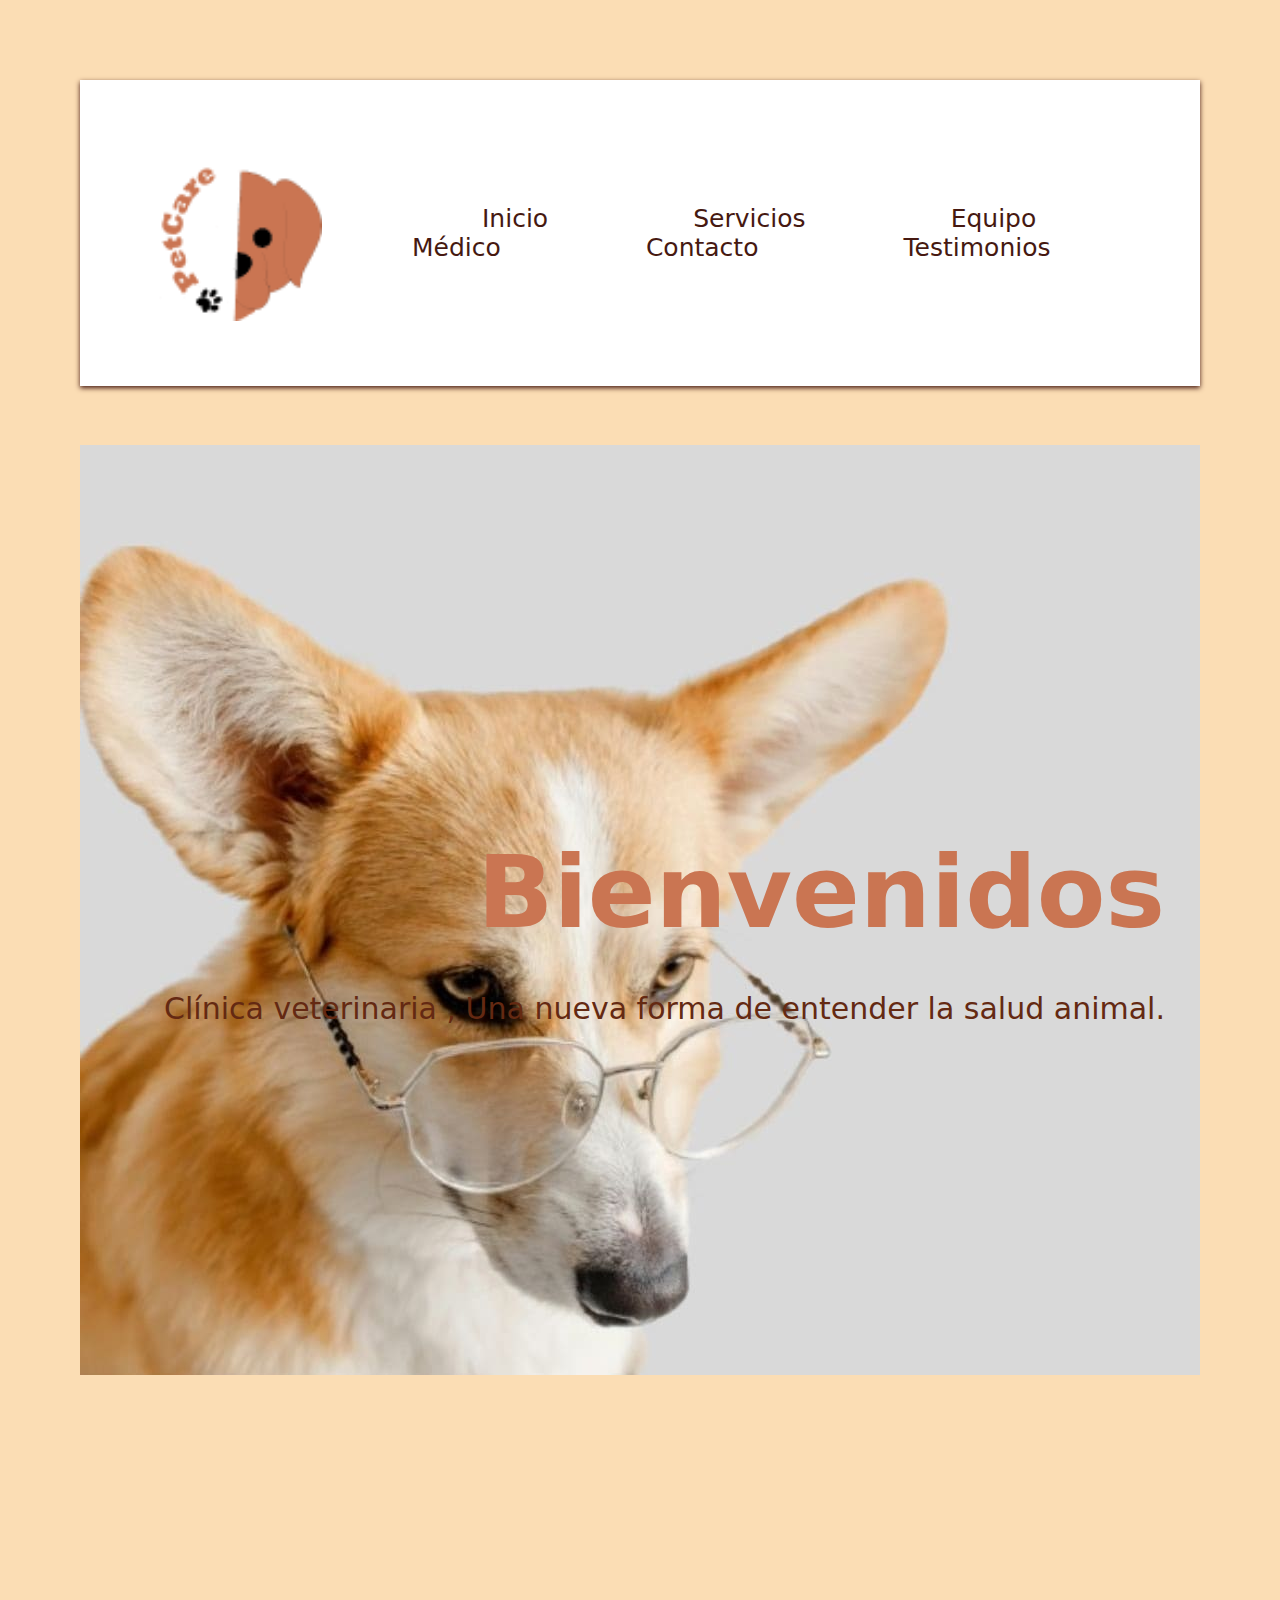
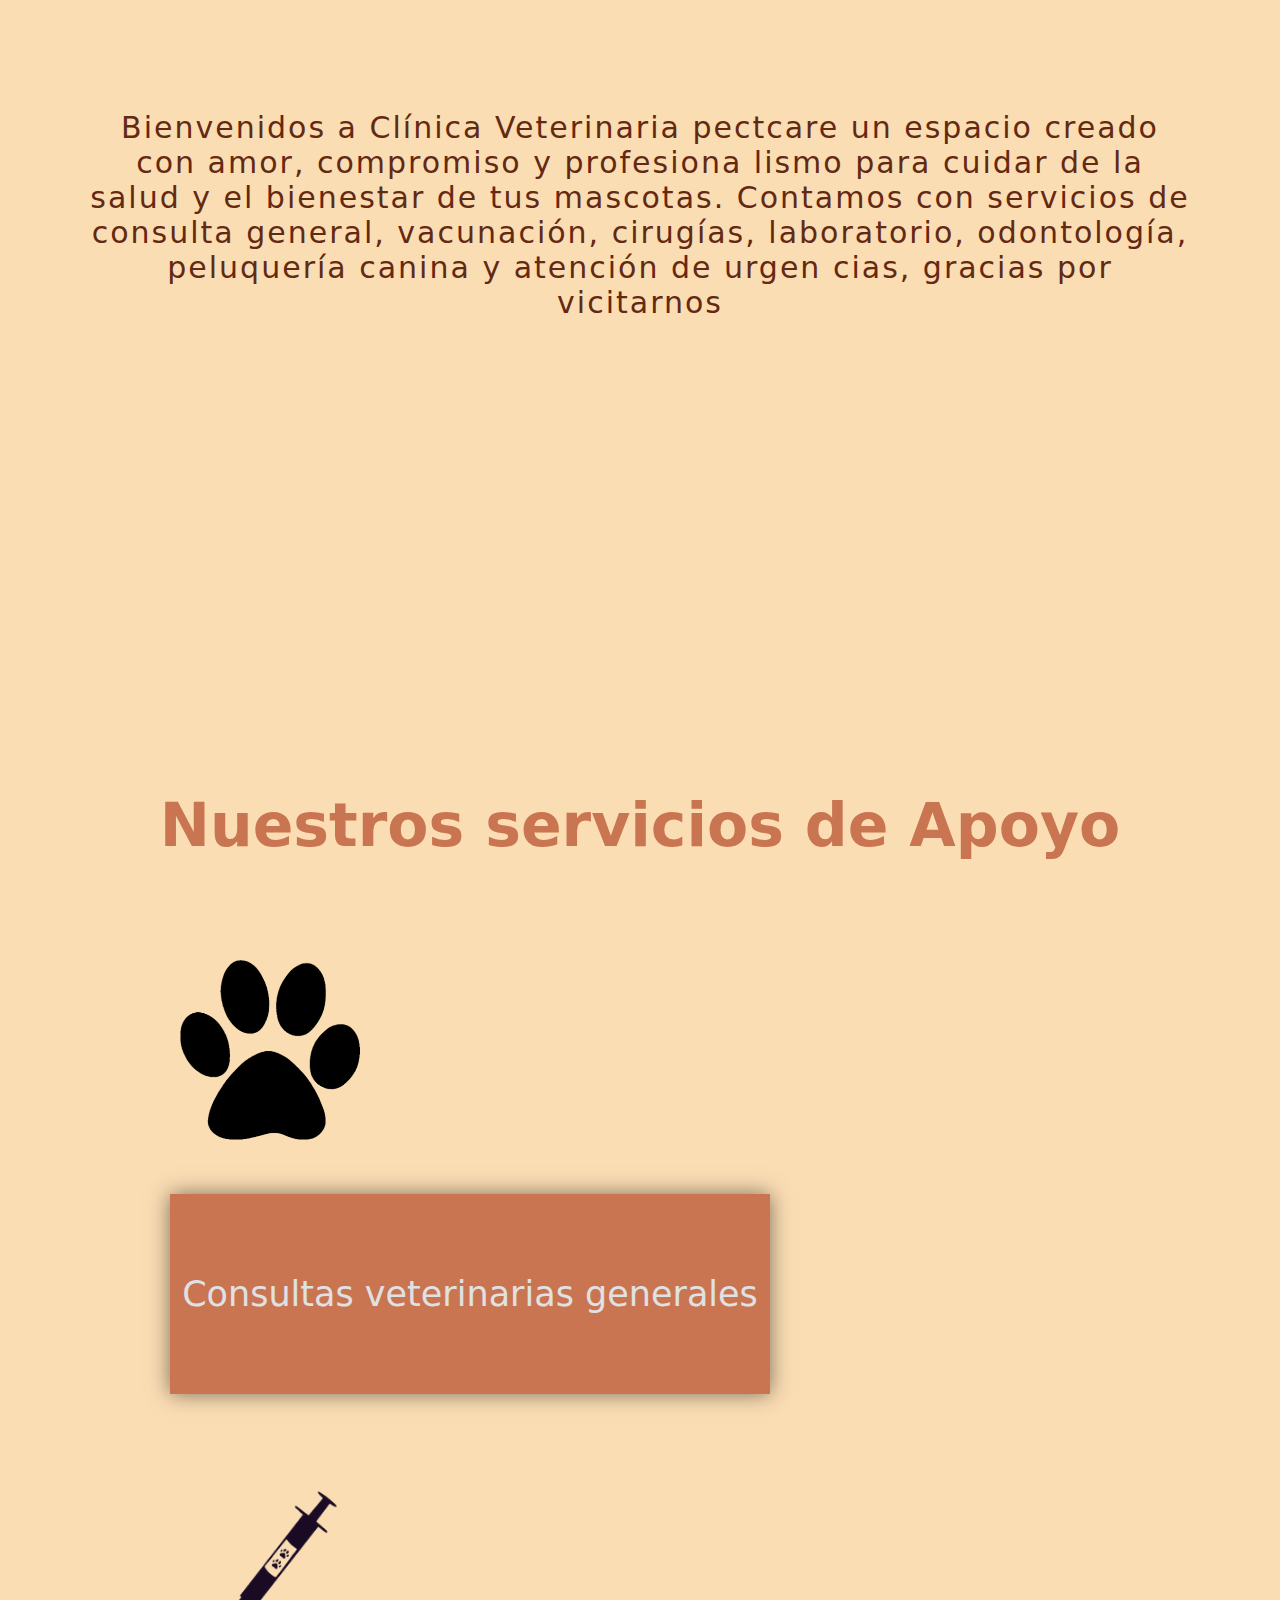
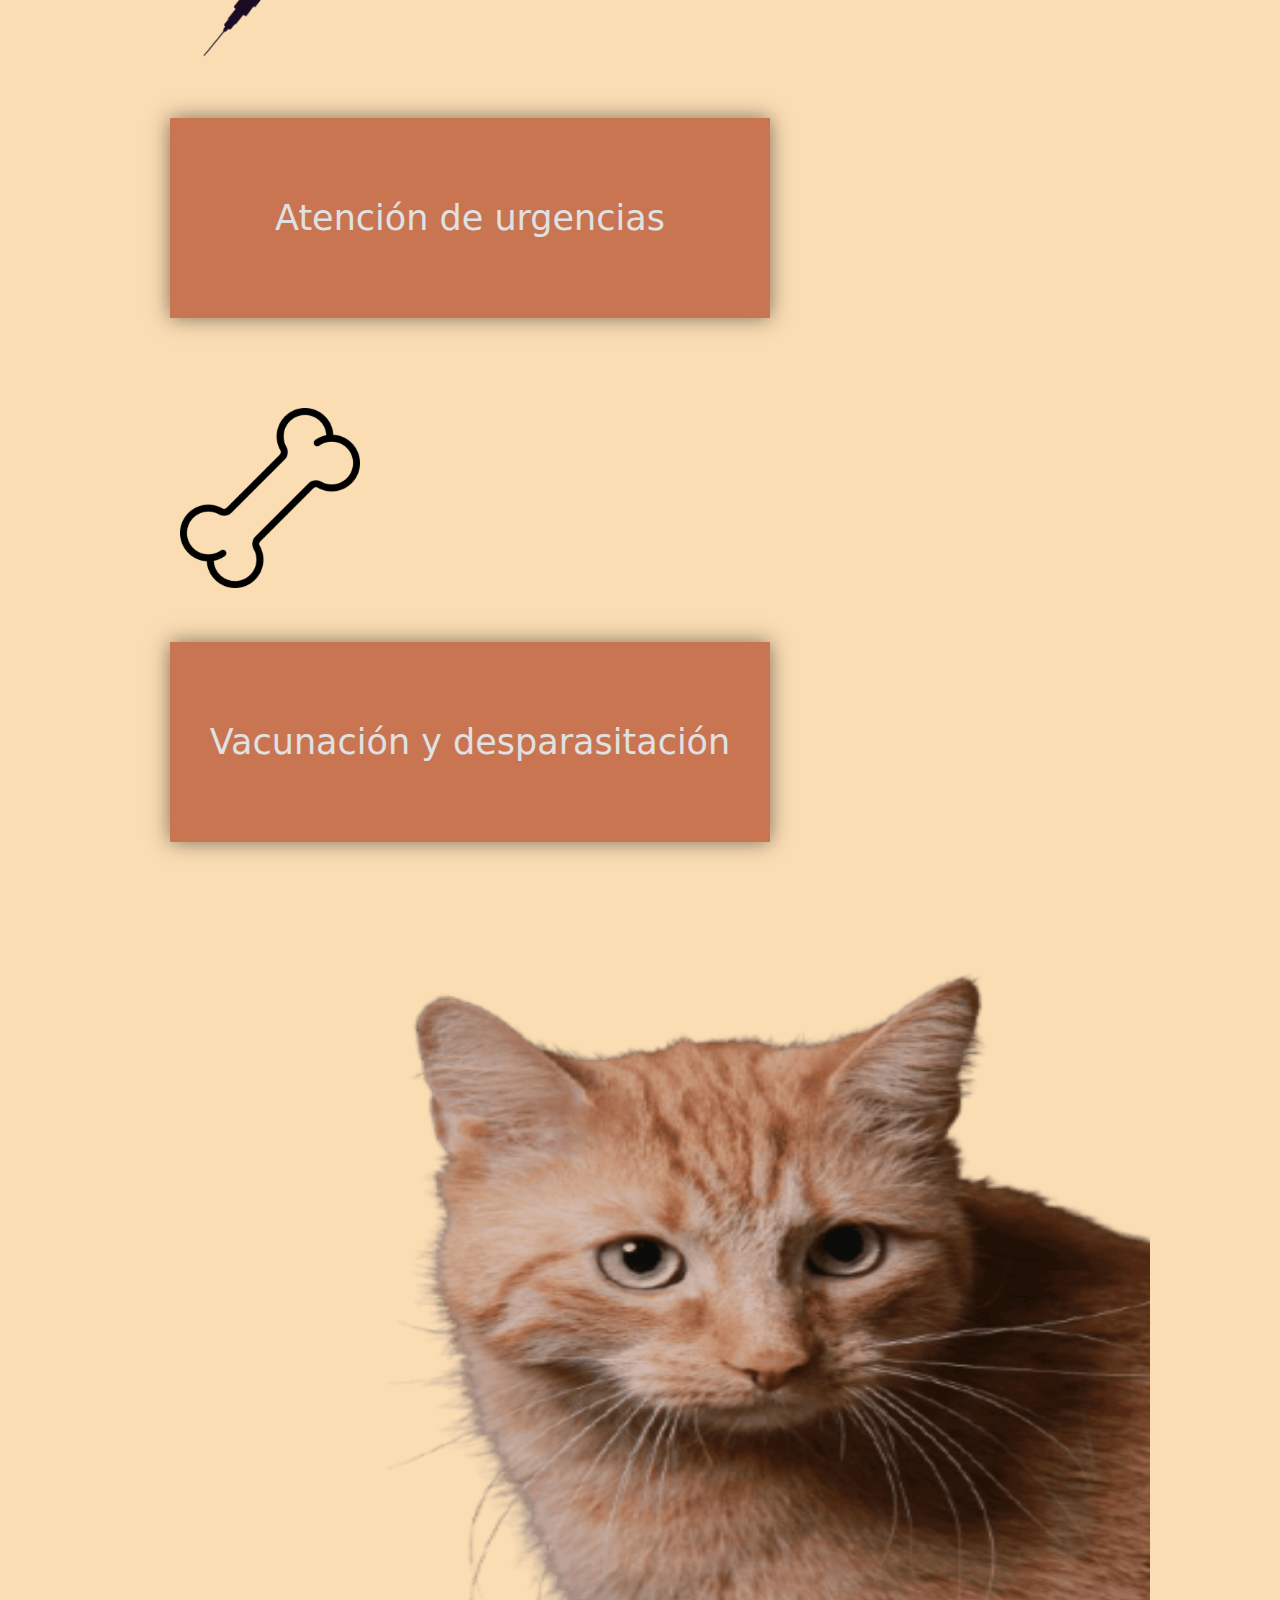
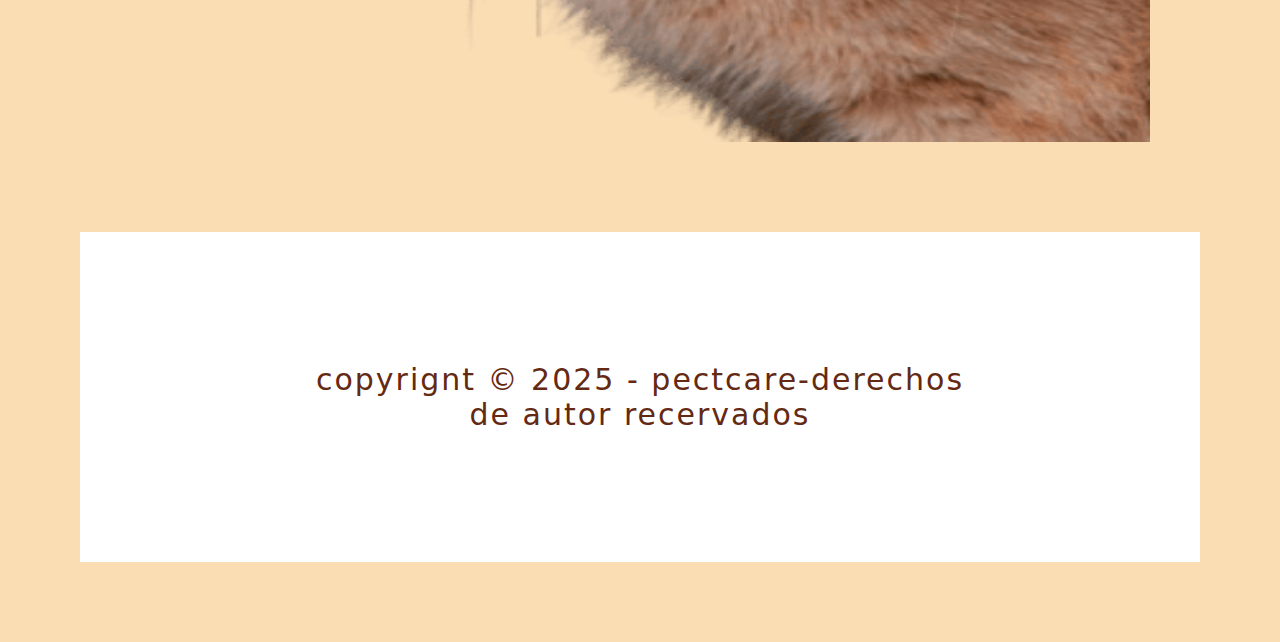
<file: index.html>
<!DOCTYPE html>
<html lang="es">
  <meta charset="utf-8">
  <head>
    <title>Petcare</title>
    <link rel="stylesheet" href="css/inicio.css">
  </head>
  <style>
  a{text-decoration: none;}
  </style>

  
    
  <body>
   <header>
    <div> <img src="img/logo programación.png" alt="logo"></div>
    <nav>
      <a href="index.html">Inicio</a>
      <a href="servicios.html">Servicios</a>
      <a href="medicos.html">Equipo Médico</a>
      <a href="contacto.html">Contacto</a>
      <a href="testimonios.html">Testimonios</a>
      </nav>
      </header>
      <br>
      <section>
        <divc class="texto">
          <div class="imagen">
         
        </div>
          
          <h1 class="animado">Bienvenidos</h1>
          <h2>Clínica veterinaria ,
            Una nueva forma de entender la salud animal. </h2>
        </div>
        </section >
        <br><br><br><br><br><br><br><br><br><br><br><br><br><br><br>

        <p>Bienvenidos a Clínica Veterinaria pectcare un espacio creado con amor, compromiso y profesiona
lismo para cuidar de la salud y el bienestar de tus mascotas. Contamos con servicios de consulta 
general, vacunación, cirugías, laboratorio, odontología, peluquería canina y atención de urgen
cias, gracias por vicitarnos</p></section>
<br><br><br><br><br><br><br><br><br><br><br><br><br><br><br><br><br><br><br><br>

      <article>
        <h3>Nuestros servicios de Apoyo</h3>
        <div class="servicios-apoyo">
      <div class="servicio">
        <img src="img/huella.png" alt="Consulta">
        <span>Consultas veterinarias 
          generales</span>
      </div>
      <div class="servicio">
        <img src="img/inyeccion.png" alt="Urgencias">
        <span>Atención de urgencias</span>
      </div>
      <div class="servicio">
        <img src="img/hueso.png" alt="Vacunación">
        <span>Vacunación y desparasitación</span>
      </div>
    </div>
   
 
  <div class="gatico">
    <img src="img/gato-png.png" alt="gatico" class="gatoo">
  </div>

      </article>
      <footer class="footer">
       

       
          

        </div> 
      </div>
                 
                 <p>copyrignt &copy; 2025 - pectcare-derechos de autor recervados </p>

                  

      
    </footer>
    
                
        </di>
  </body>
       
</html>
</file>
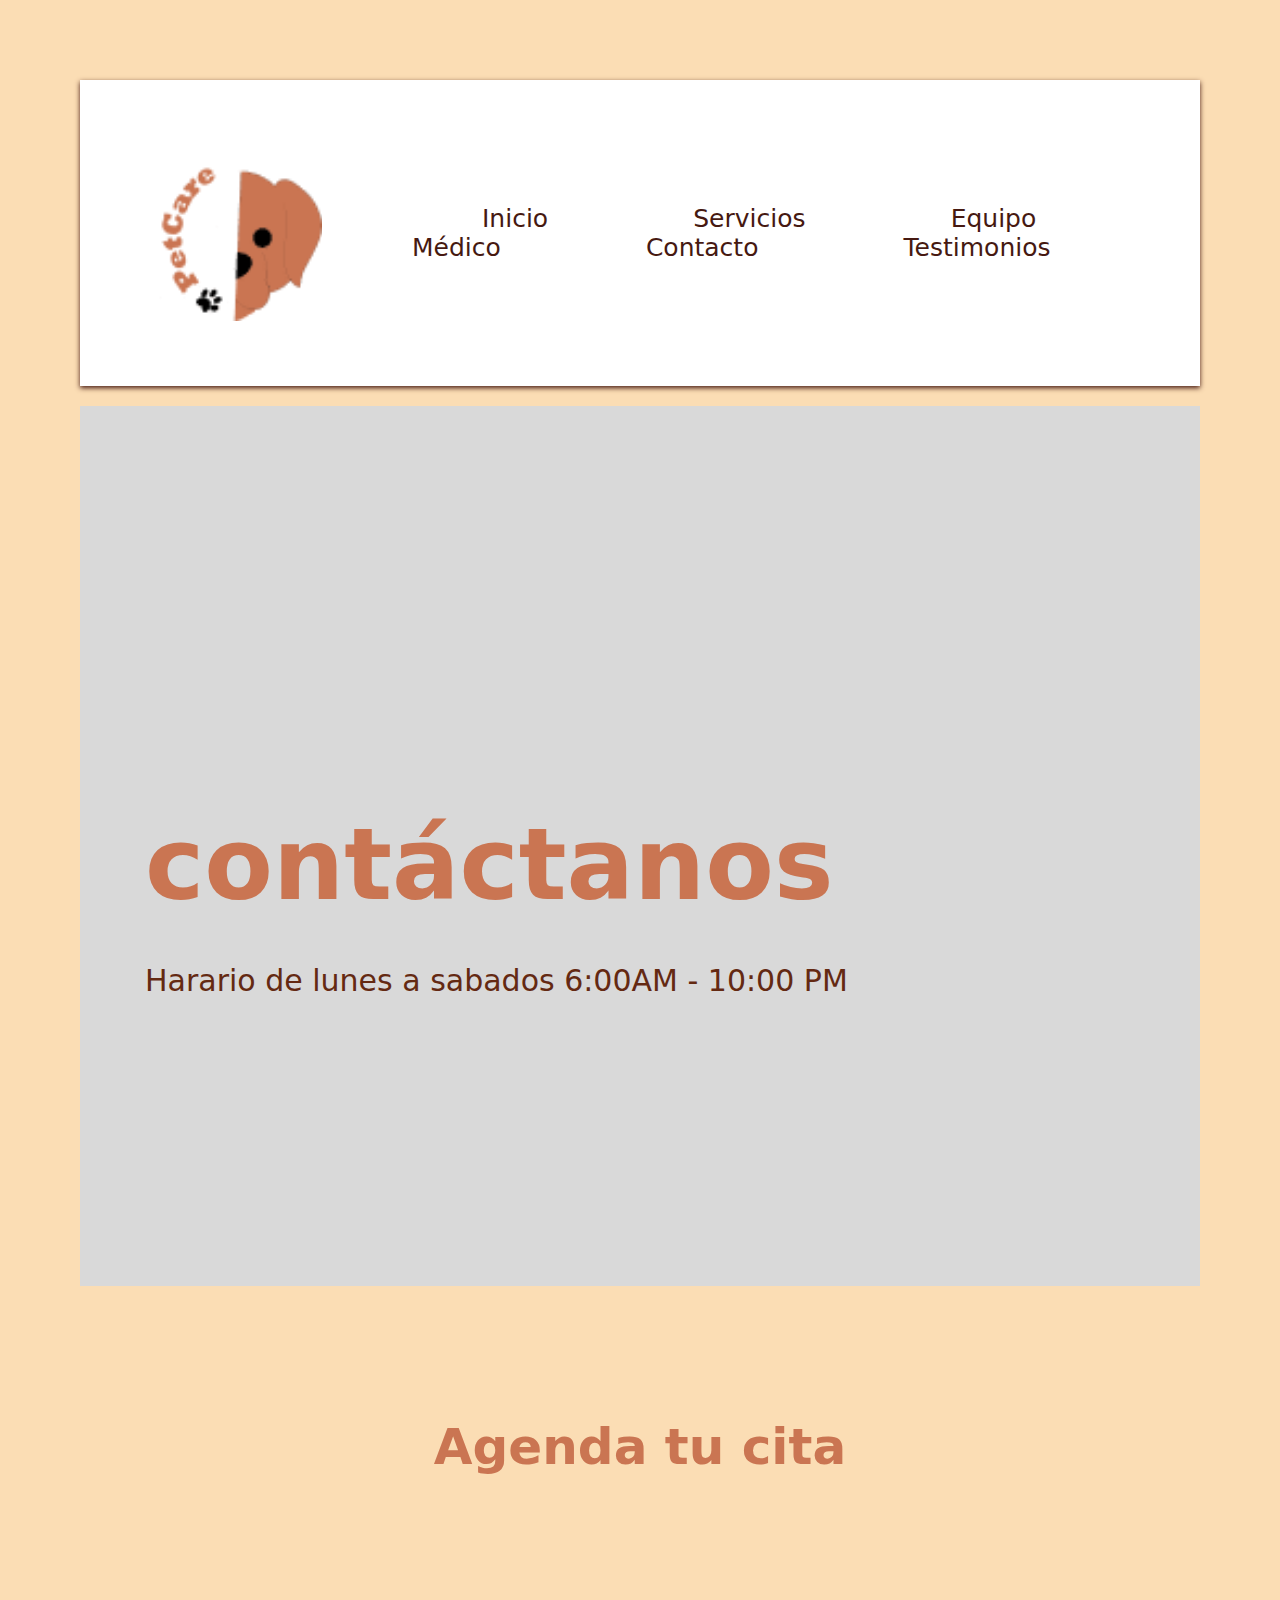
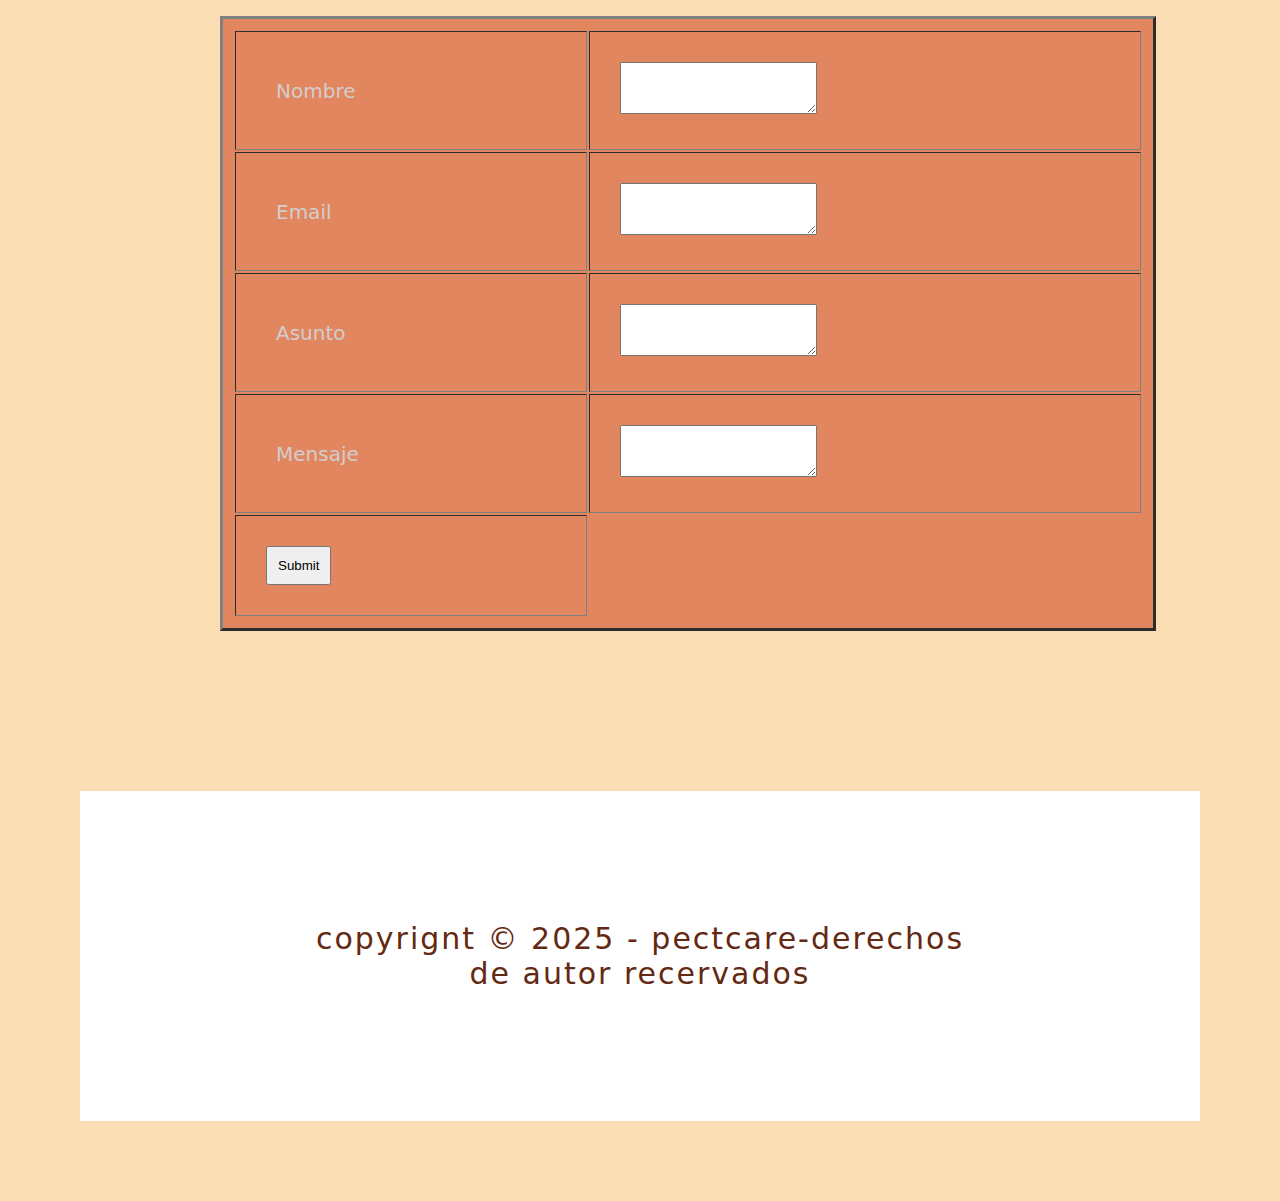
<file: contacto.html>
<!DOCTYPE html>
<html lang="es">
  <meta charset="utf-8">
  <head>
    <title>Petcare</title>
    <link rel="stylesheet" href="css/contacto.css">
  </head>
  <style>
  a{text-decoration: none;} </style>

  
    
  <body>
   <header>
    <div> <img src="img/logo programación.png" alt="logo"></div>
    <nav>
      <a href="index.html">Inicio</a>
      <a href="servicios.html">Servicios</a>
      <a href="medicos.html">Equipo Médico</a>
      <a href="contacto.html">Contacto</a>
      <a href="testimonios.html">Testimonios</a>
      </nav>
      </header>
      <section>
        <div>
          <div>

          </div>
          
           <h1 class="animado"> contáctanos</h1>
                    <h2> Harario de lunes a sabados 
6:00AM  - 10:00 PM
 </h2>
       
           </section>
          
   
       
      <article>
        <h1>Agenda tu cita </h1>
        <div class="tabla">
           <table  border="3">
                <tr> 
                    <td><lavel for="Nombre">Nombre</lavel></td>
                    <td><textarea type="text" id="Name" name="Name"></textarea></td>
                </tr>
                <tr>
                    <td><lavel for="Emal">Email</lavel></td>
                    <td><textarea type="text" id="Name" name="Name" ></textarea> </td>
                </tr>
                <tr>
                    <td><lavel for="Asunto">Asunto</lavel></td>
                    <td><textarea type="text" id="Name" name="Name" > </textarea></td>
                </tr>
                <tr>
                    <td><lavel for="Mensaje">Mensaje</lavel></td>
                    <td><textarea name="Mensaje" id="Mensaje"></textarea></td>
                </tr>
                <tr>
                   
                    <td><input type="submit"></td>
                </tr>
                </table>
        </div>
      </article>

 

  <footer class="footer">
        <p>copyrignt &copy; 2025 - pectcare-derechos de autor recervados </p>
      

         
           
                 </div>
      
    </footer>
   
  </body>
       
</html>
</file>
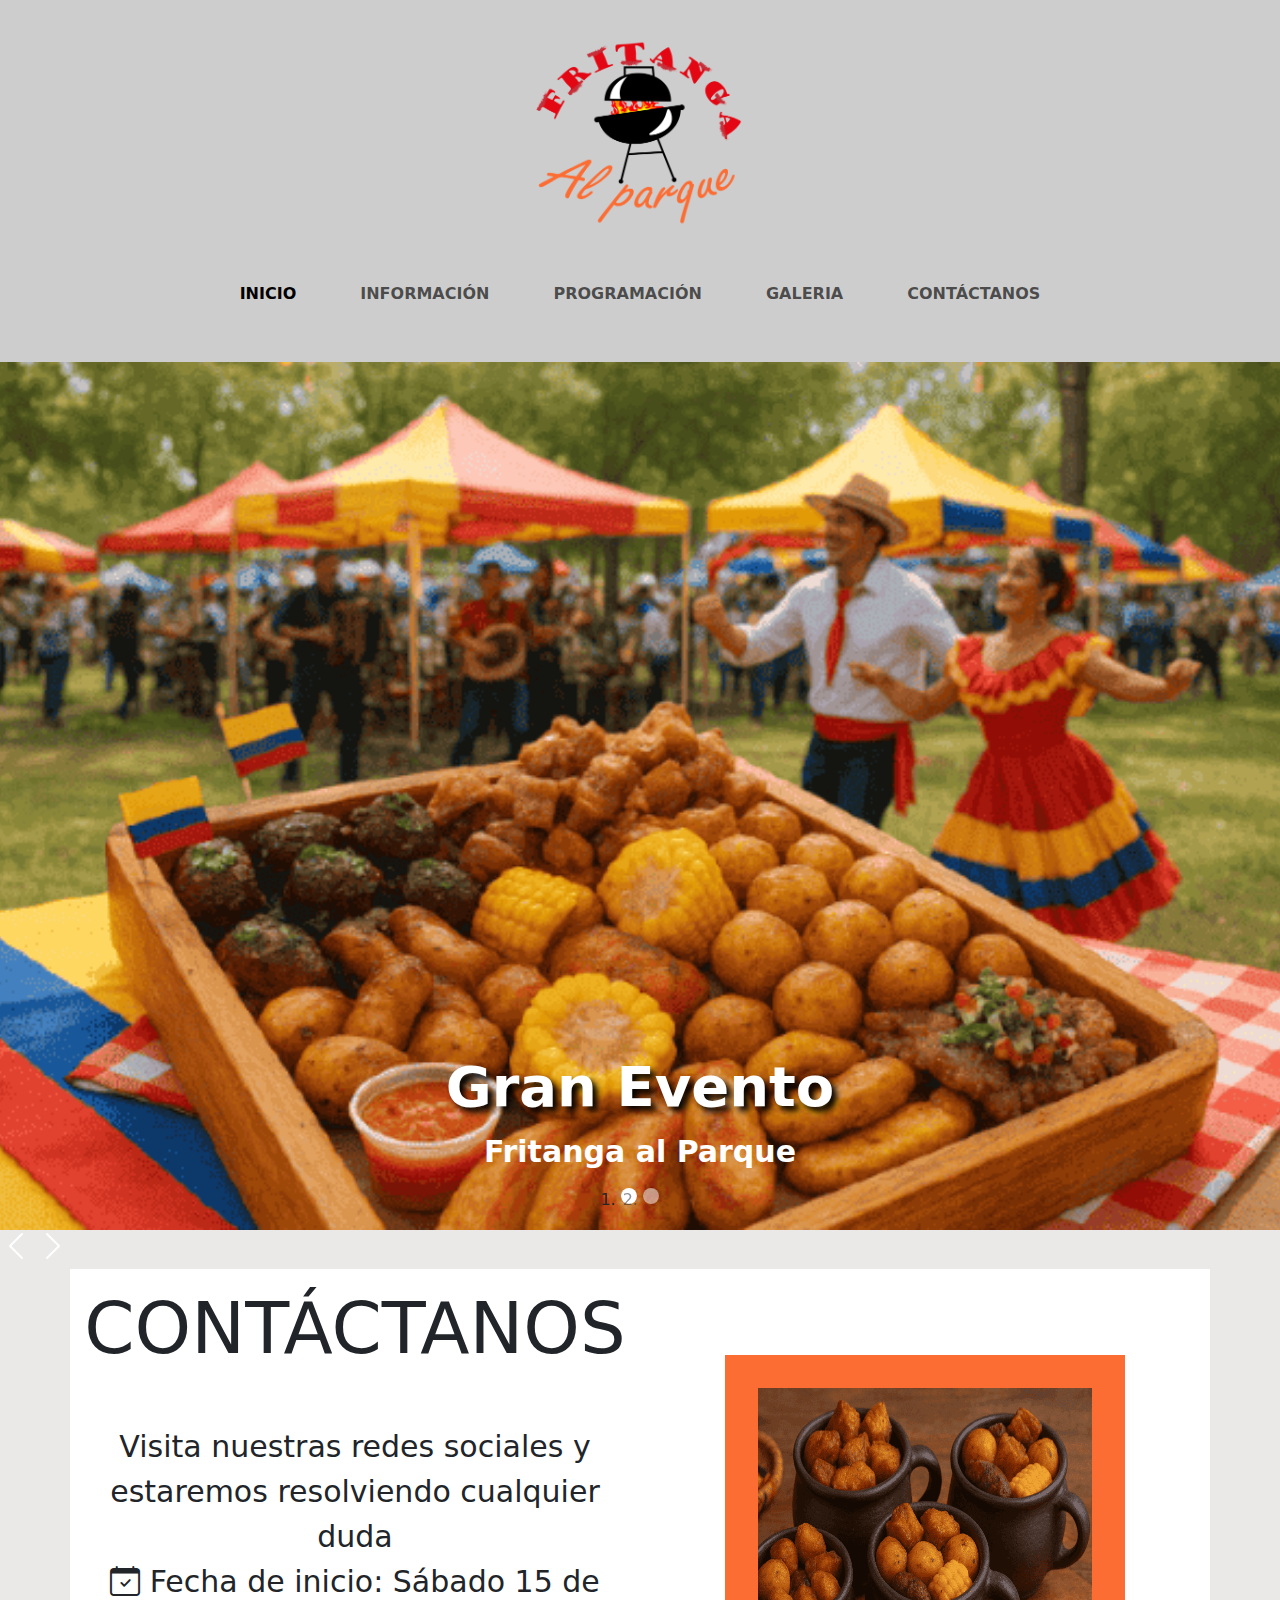
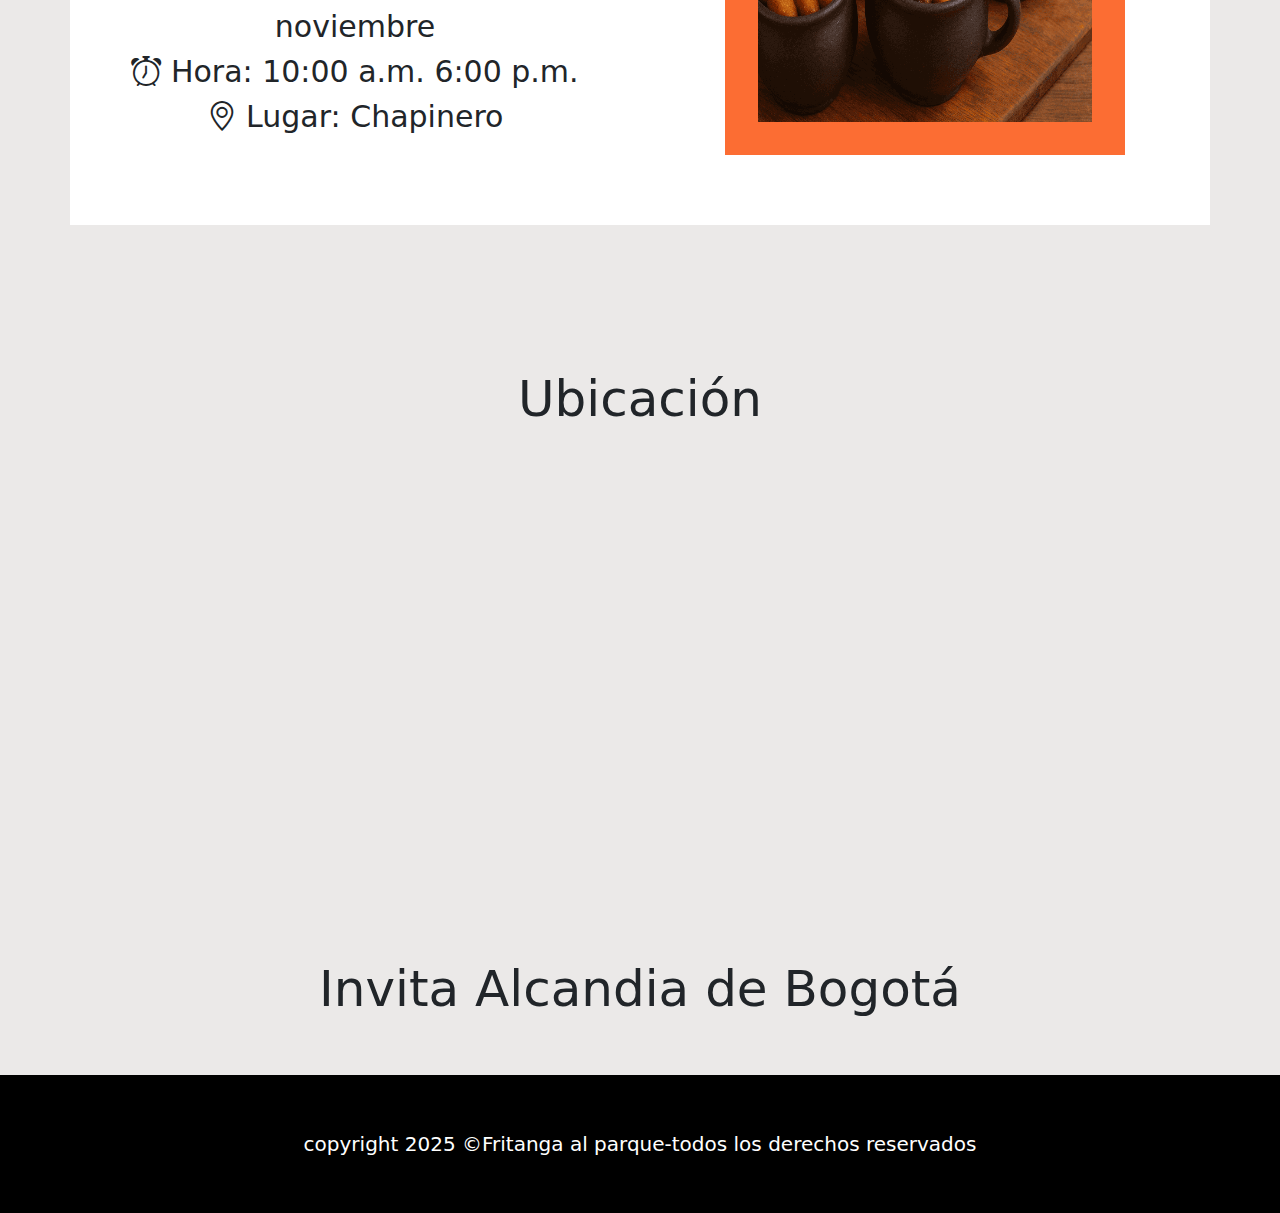
<file: Contáctanos.html>
<!DOCTYPE html>
<html lang="UTF-8">
    <head>
    <title>Fritanga al parque</title>
    <link rel="stylesheet" href="css/bootstrap.min.css">
    <link rel="stylesheet" href="css/contactanos.css">
    <link rel="stylesheet" href="https://cdn.jsdelivr.net/npm/bootstrap-icons@1.13.1/font/bootstrap-icons.min.css">
</head>
<body>
    <div class="container-fluid">
        <div class="row">
            <div class="col d-flex justify-content-center py-3">
                <div class="logo">
                  <img src="img/logod de fritanga_Mesa de trabajo 1.png" alt="logo" width="300px">
                </div>
            </div>
            </div>
            <div class="row">
                <div class="col d-lg-flex justify-content-center ">
                    <!-- Navbar -->
                     <nav class="navbar navbar-expand-lg text-uppercase fw-bold">
  <div class="container-fluid">
    <a class="navbar-brand d-lg-none" href="#">Menú</a>
    <button class="navbar-toggler" type="button" data-bs-toggle="collapse" data-bs-target="#navbarBasic" aria-controls="navbarBasic" aria-expanded="false" aria-label="Toggle navigation">
      <span class="navbar-toggler-icon"></span>
    </button>
    <div class="collapse navbar-collapse" id="navbarBasic">
      <ul class="navbar-nav me-auto mb-2 mb-lg-0">
        <li class="nav-item">
          <a class="nav-link active mx-lg-4 mx-xxl-5" aria-current="page" href="inicio.html">Inicio</a>
        </li>
        <li class="nav-item">
          <a class="nav-link mx-lg-4 mx-xxl-5" href="Informacion.html">Información</a>
        </li>
        <li class="nav-item">
          <a class="nav-link mx-lg-4 mx-xxl-5" href="Programación.html">Programación</a>
        </li>
        <li class="nav-item">
          <a class="nav-link mx-lg-4 mx-xxl-5" href="Galeria.html">Galeria</a>
        </li>
        <li class="nav-item">
          <a class="nav-link mx-lg-4 mx-xxl-5" href="Contáctanos.html">Contáctanos</a>
        </li>
       
      </ul>
      
    </div>
  </div>
</nav>
                     <!-- Fin Navbar -->
                </div>
            </div>
        </div>
    <div class="row">
    <div class="col d-none d-md-block p-0">
        <!-- Inicio Carousel-->
<div id="carouselWithCaptions" class="carousel slide" data-bs-ride="carousel">
  <ol class="carousel-indicators">
    <li data-bs-target="#carouselWithCaptions" data-bs-slide-to="0" class="active"></li>
    <li data-bs-target="#carouselWithCaptions" data-bs-slide-to="1"></li>
  </ol>
  <div class="carousel-inner">
    <div class="carousel-item active">
      <img src="img/Fiesta de sabores colombianos.png" class="d-block w-100" alt="Slide 1">
      <div class="carousel-caption d-none d-sm-block">
        <h5 class="display-4 fw-bold">Gran Evento</h5 width:50px>
        <p class="fw-bold">Fritanga al Parque</p>
      </div>
    </div>
    <div class="carousel-item">
      <img src="img/Cesta llena de carnes y papas.png" class="d-block w-100" alt="Slide 2">
      <div class="carousel-caption d-none d-sm-block">
        <h5 class="display-4 fw-bold">Gran Evento</h5>
        <p class="fw-bold">Fritanga al parque.</p>
      </div>
    </div>
    </div>
    
      </div>
    </div>
  </div>
  <a class="carousel-control-prev" href="#carouselWithCaptions" role="button" ></a>
    <span class="carousel-control-prev-icon" aria-hidden="true"></span>
    <span class="visually-hidden">Anterior</span>
  </a>
  <a class="carousel-control-next" href="#carouselWithCaptions" role="button"></a>
    <span class="carousel-control-next-icon" aria-hidden="true"></span>
    <span class="visually-hidden">Siguiente</span>
  </a>
</div>
        <!-- Fin Carousel-->

    </div>
    </div>
    </div>

    <div class="container bg-white pt-3">
        <div class="row">
            <div class="col-lg order-md-2">
                <img src="img/Mugs de arcilla con fritanga colombiana.png" alt="" class="img-fluid">
            </div>
            <br><br><br><br>
            <div class="col-lg order-md-1 text-center text-md-start sm-text-center">
                <h1 class="display-2 mt-4-md-0">CONTÁCTANOS</h1>
                <p>
                    <br> 

Visita nuestras redes sociales y estaremos resolviendo cualquier duda 
<br> <i class="bi bi-calendar-check"></i> Fecha de inicio: 
Sábado 15 de noviembre  <br>
 <i class="bi bi-alarm"></i> Hora: 10:00 a.m. 6:00 p.m. <br>
<i class="bi bi-geo-alt"></i> Lugar: Chapinero 

</p>

                  
            </div>    
            </div>

         
        </div>
        <br> <br> 
        
            <div class="row">
              <div class=" col-sm d-none linea">
                <i class="bi bi-geo-alt"></i><h3>Ubicación</h3>
                
</div>
                
              </div>

            </div>
            <br><br><br><br>

        <h1>Ubicación</h1>

         
</div>
 
<div class="mapa">
<iframe src="https://www.google.com/maps/embed?pb=!1m14!1m8!1m3!1d127259.66569996518!2d-74.034318!3d4.618242!3m2!1i1024!2i768!4f13.1!3m3!1m2!1s0x8e3f909e88bf0583%3A0xcee402e0b005bc73!2sChapinero%2C%20Bogot%C3%A1!5e0!3m2!1ses-419!2sco!4v1759628555946!5m2!1ses-419!2sco" width="600" height="450" style="border:0;" allowfullscreen=""
          loading="lazy" referrerpolicy="no-referrer-when-downgrade"></iframe>

 </div>
 <br><br><br>
            
  <h1> Invita Alcandia de Bogotá</h1>
     
       <br><br>

    <div class="final"> 
    <footer>
      
      
     <div class="copy">
    <div class="col-12 text-center copy">
       <p class="text-white m-1">copyright 2025 &copy;Fritanga al parque-todos los derechos reservados</p>
    </div>
   </div>     
      
   </footer>
    
   </div>
       

    <script src="js/bootstrap.bundle.min.js"></script>
</body>
</html>
</file>
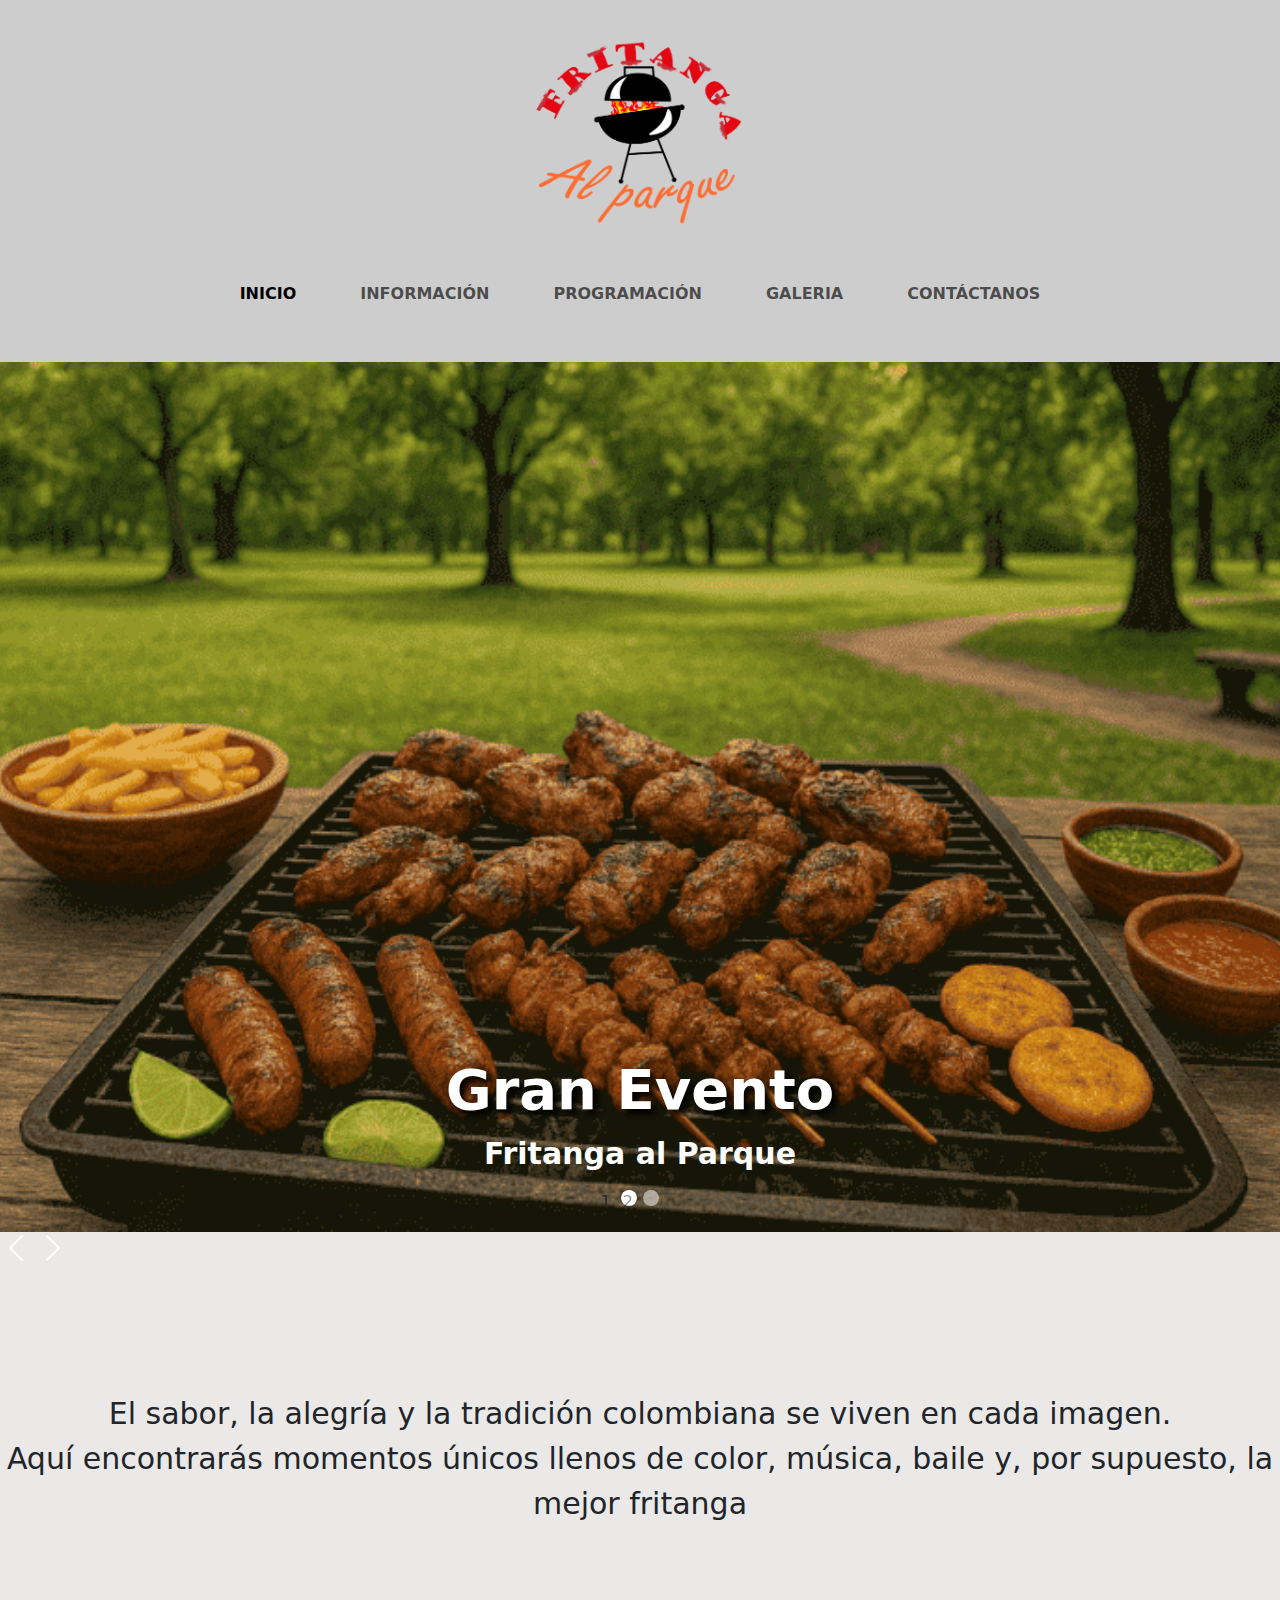
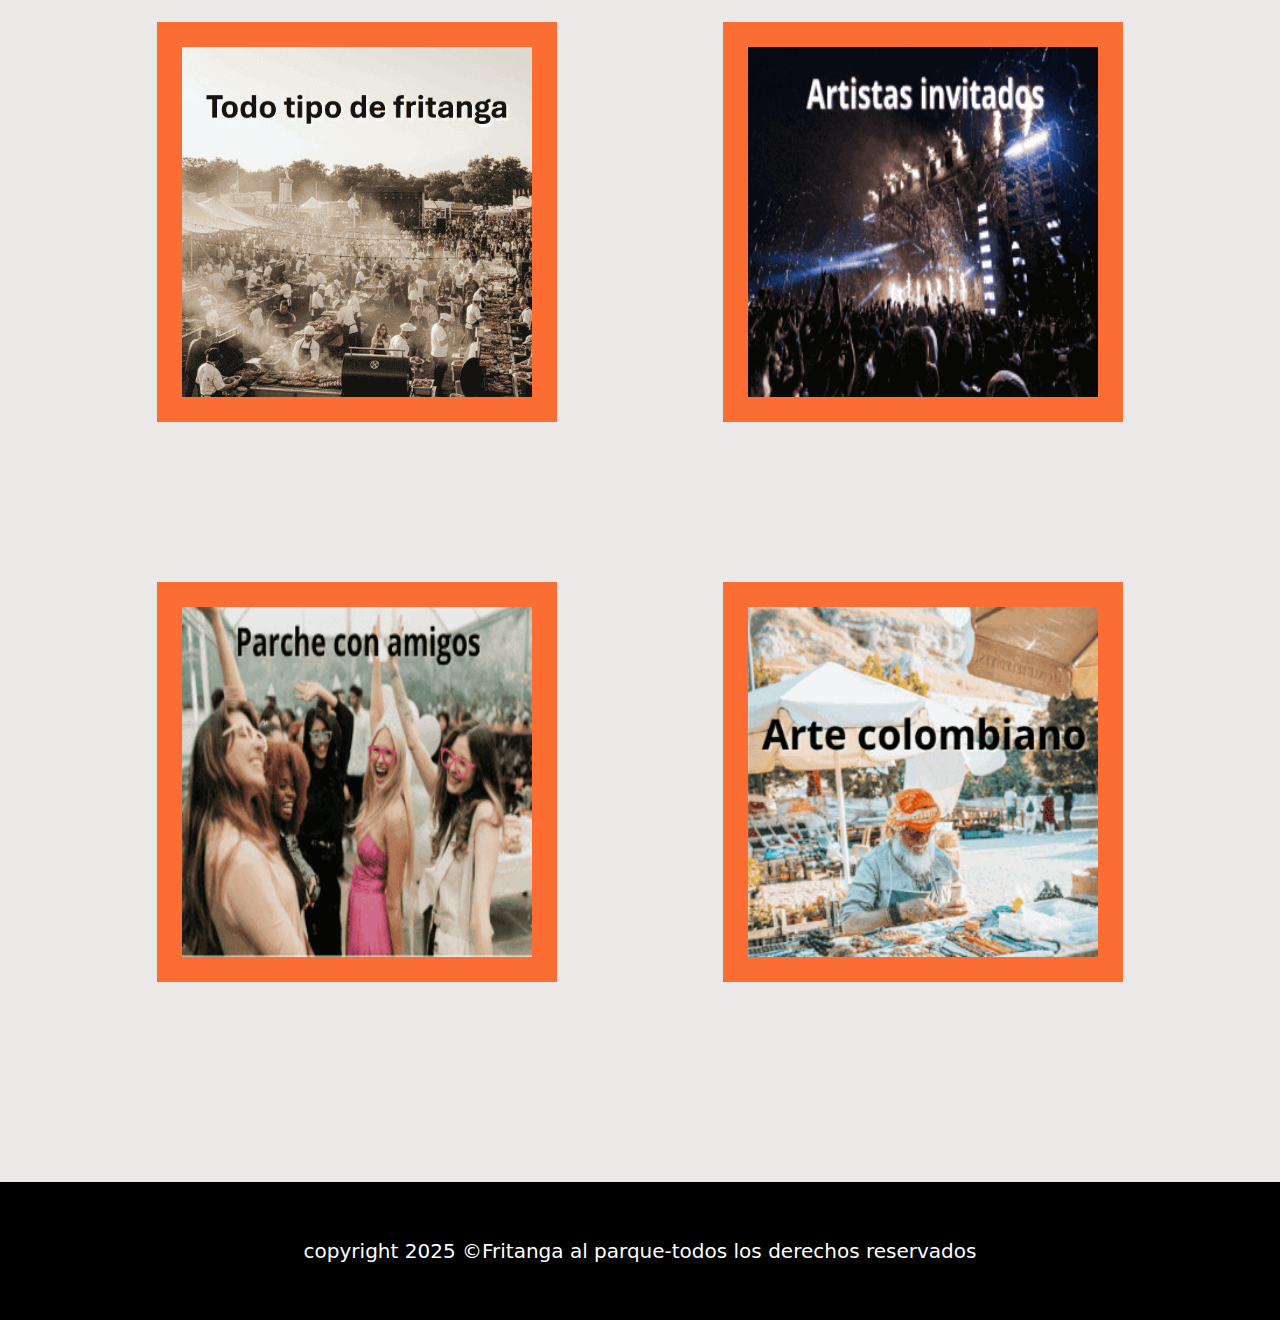
<file: Galeria.html>
<!DOCTYPE html>
<html lang="UTF-8">
    <head>
    <title>Fritanga al parque</title>
    <link rel="stylesheet" href="css/bootstrap.min.css">
    <link rel="stylesheet" href="css/galeria.css">
    <link rel="stylesheet" href="https://cdn.jsdelivr.net/npm/bootstrap-icons@1.13.1/font/bootstrap-icons.min.css">
</head>
<body>
    <div class="container-fluid">
        <div class="row">
            <div class="col d-flex justify-content-center py-3">
                <div class="logo">
                  <img src="img/logod de fritanga_Mesa de trabajo 1.png" alt="logo" width="300px">
                </div>
            </div>
            </div>
            <div class="row">
                <div class="col d-lg-flex justify-content-center ">
                    <!-- Navbar -->
                     <nav class="navbar navbar-expand-lg text-uppercase fw-bold">
  <div class="container-fluid">
    <a class="navbar-brand d-lg-none" href="#">Menú</a>
    <button class="navbar-toggler" type="button" data-bs-toggle="collapse" data-bs-target="#navbarBasic" aria-controls="navbarBasic" aria-expanded="false" aria-label="Toggle navigation">
      <span class="navbar-toggler-icon"></span>
    </button>
    <div class="collapse navbar-collapse" id="navbarBasic">
      <ul class="navbar-nav me-auto mb-2 mb-lg-0">
        <li class="nav-item">
          <a class="nav-link active mx-lg-4 mx-xxl-5" aria-current="page" href="inicio.html">Inicio</a>
        </li>
        <li class="nav-item">
          <a class="nav-link mx-lg-4 mx-xxl-5" href="Informacion.html">Información</a>
        </li>
        <li class="nav-item">
          <a class="nav-link mx-lg-4 mx-xxl-5" href="Programación.html">Programación</a>
        </li>
        <li class="nav-item">
          <a class="nav-link mx-lg-4 mx-xxl-5" href="Galeria.html">Galeria</a>
        </li>
        <li class="nav-item">
          <a class="nav-link mx-lg-4 mx-xxl-5" href="Contáctanos.html">Contáctanos</a>
        </li>
       
      </ul>
      
    </div>
  </div>
</nav>
                     <!-- Fin Navbar -->
                </div>
            </div>
        </div>
    <div class="row">
    <div class="col d-none d-md-block p-0">
        <!-- Inicio Carousel-->
<div id="carouselWithCaptions" class="carousel slide" data-bs-ride="carousel">
  <ol class="carousel-indicators">
    <li data-bs-target="#carouselWithCaptions" data-bs-slide-to="0" class="active"></li>
    <li data-bs-target="#carouselWithCaptions" data-bs-slide-to="1"></li>
  </ol>
  <div class="carousel-inner">
    <div class="carousel-item active">
      <img src="img/Parrillada en el parque soleado.png" class="d-block w-100" alt="Slide 1">
      <div class="carousel-caption d-none d-sm-block">
        <h5 class="display-4 fw-bold">Gran Evento</h5 width:50px>
        <p class="fw-bold">Fritanga al Parque</p>
      </div>
    </div>
    <div class="carousel-item">
      <img src="img/Fritanga típica colombiana en olla de barro.png" class="d-block w-100" alt="Slide 2">
      <div class="carousel-caption d-none d-sm-block">
        <h5 class="display-4 fw-bold">Gran Evento</h5>
        <p class="fw-bold">Fritanga al parque.</p>
      </div>
    </div>
    </div>
    
      </div>
    </div>
  </div>
  <a class="carousel-control-prev" href="#carouselWithCaptions" role="button" ></a>
    <span class="carousel-control-prev-icon" aria-hidden="true"></span>
    <span class="visually-hidden">Anterior</span>
  </a>
  <a class="carousel-control-next" href="#carouselWithCaptions" role="button"></a>
    <span class="carousel-control-next-icon" aria-hidden="true"></span>
    <span class="visually-hidden">Siguiente</span>
  </a>
</div>
        <!-- Fin Carousel-->

    </div>
    
        <br> <br> 
        
            <div class="row">
              <div class=" col-sm d-none linea">
                
              </div>

            </div>
            <br><br><br><br>
<div class="centro">
      
      <p>El sabor, la alegría y la tradición colombiana se viven en cada imagen. <br> Aquí encontrarás momentos únicos llenos de 
        color, música, baile y, por supuesto, la mejor fritanga</p>
</div>
      <article>
             <div class="imagenes">
  <img src="img/Gemini_Generated_Image_uhpqwguhpqwguhpq.png" alt="Imagen 1">
  <img src="img/Artistas invitados.png" alt="Imagen 1">
  <div>
  <img src="img/Arte colombiano (1).png" alt="Imagen 1">
 <img src="img/Arte colombiano.png" alt="Imagen 2"></div>

  
  
  
  
</div>
</article>
 
 <br><br><br><br><br>
            
  
      
       

    <div class="final"> 
    <footer>
      
      
     <div class="copy">
    <div class="col-12 text-center copy">
       <p class="text-white m-1">copyright 2025 &copy;Fritanga al parque-todos los derechos reservados</p>
    </div>
   </div>     
      
   </footer>
    
   </div>
       

    <script src="js/bootstrap.bundle.min.js"></script>
</body>
</html>
</file>
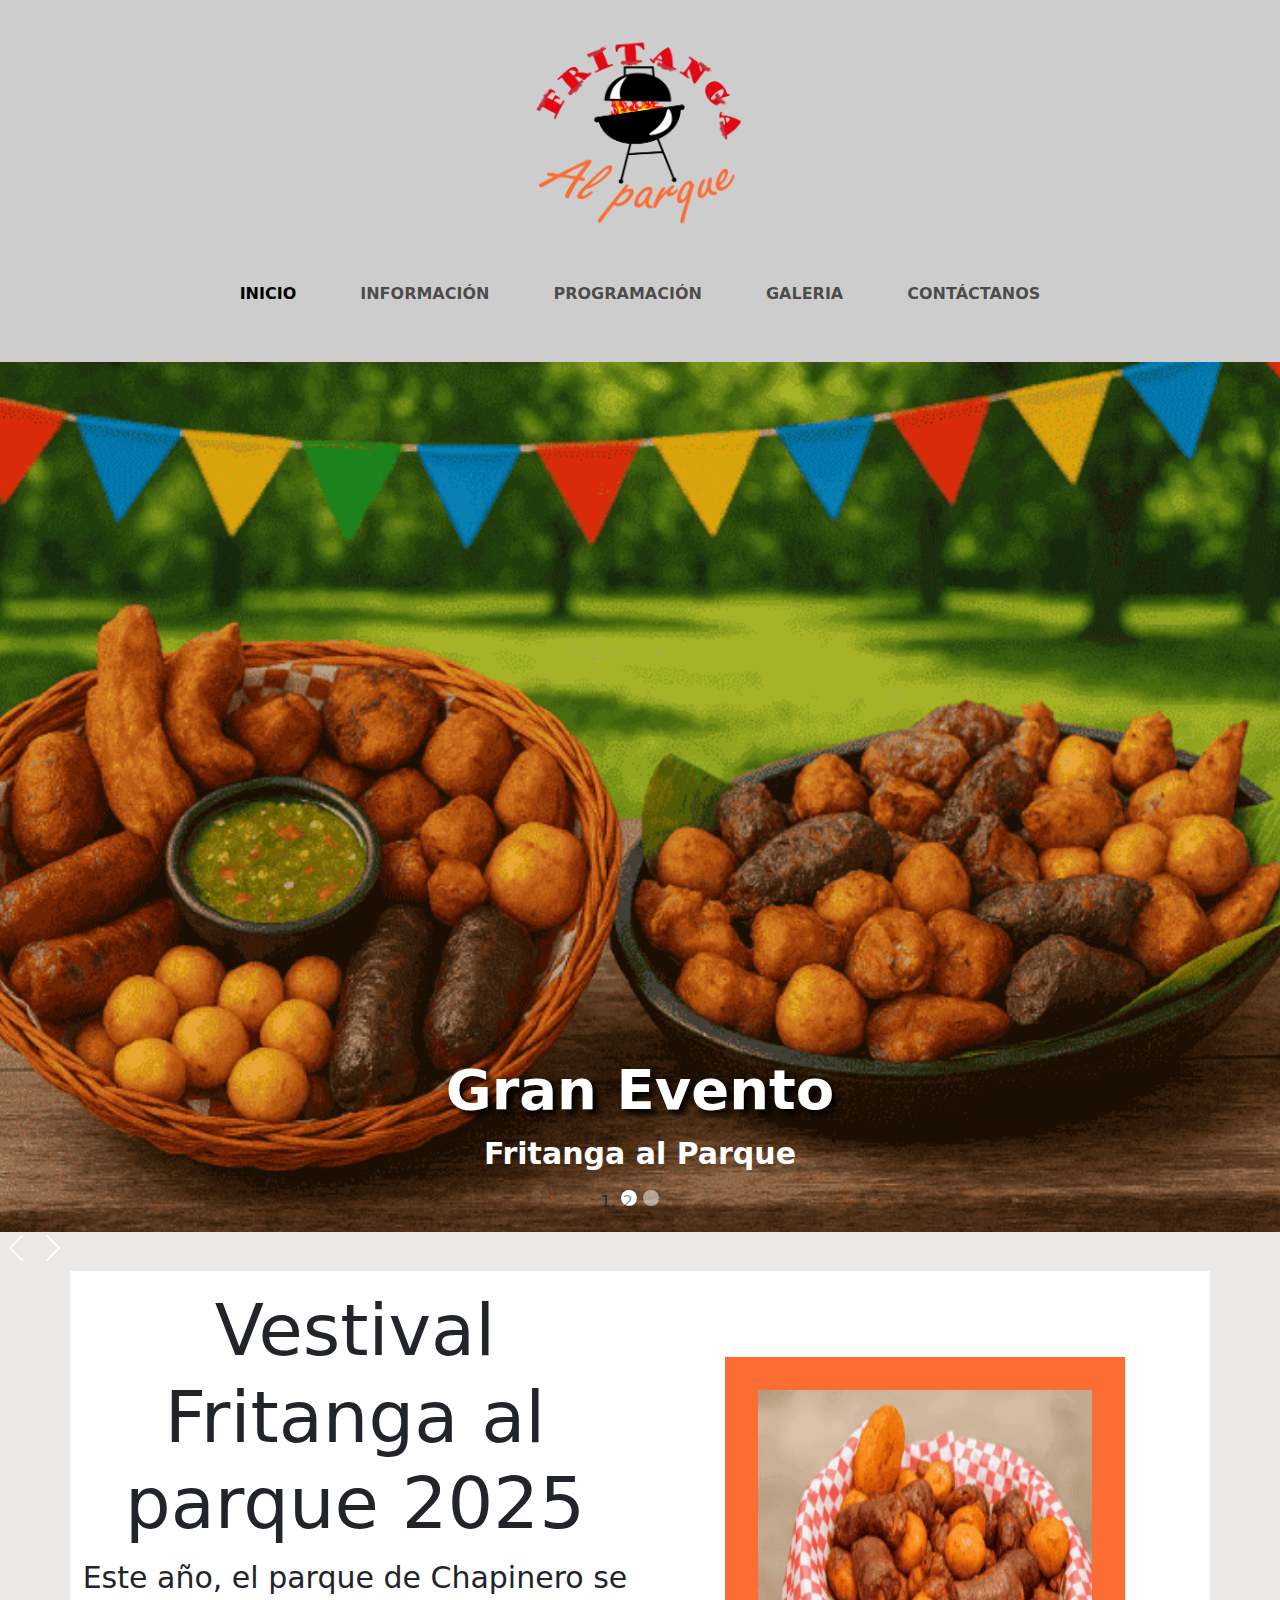
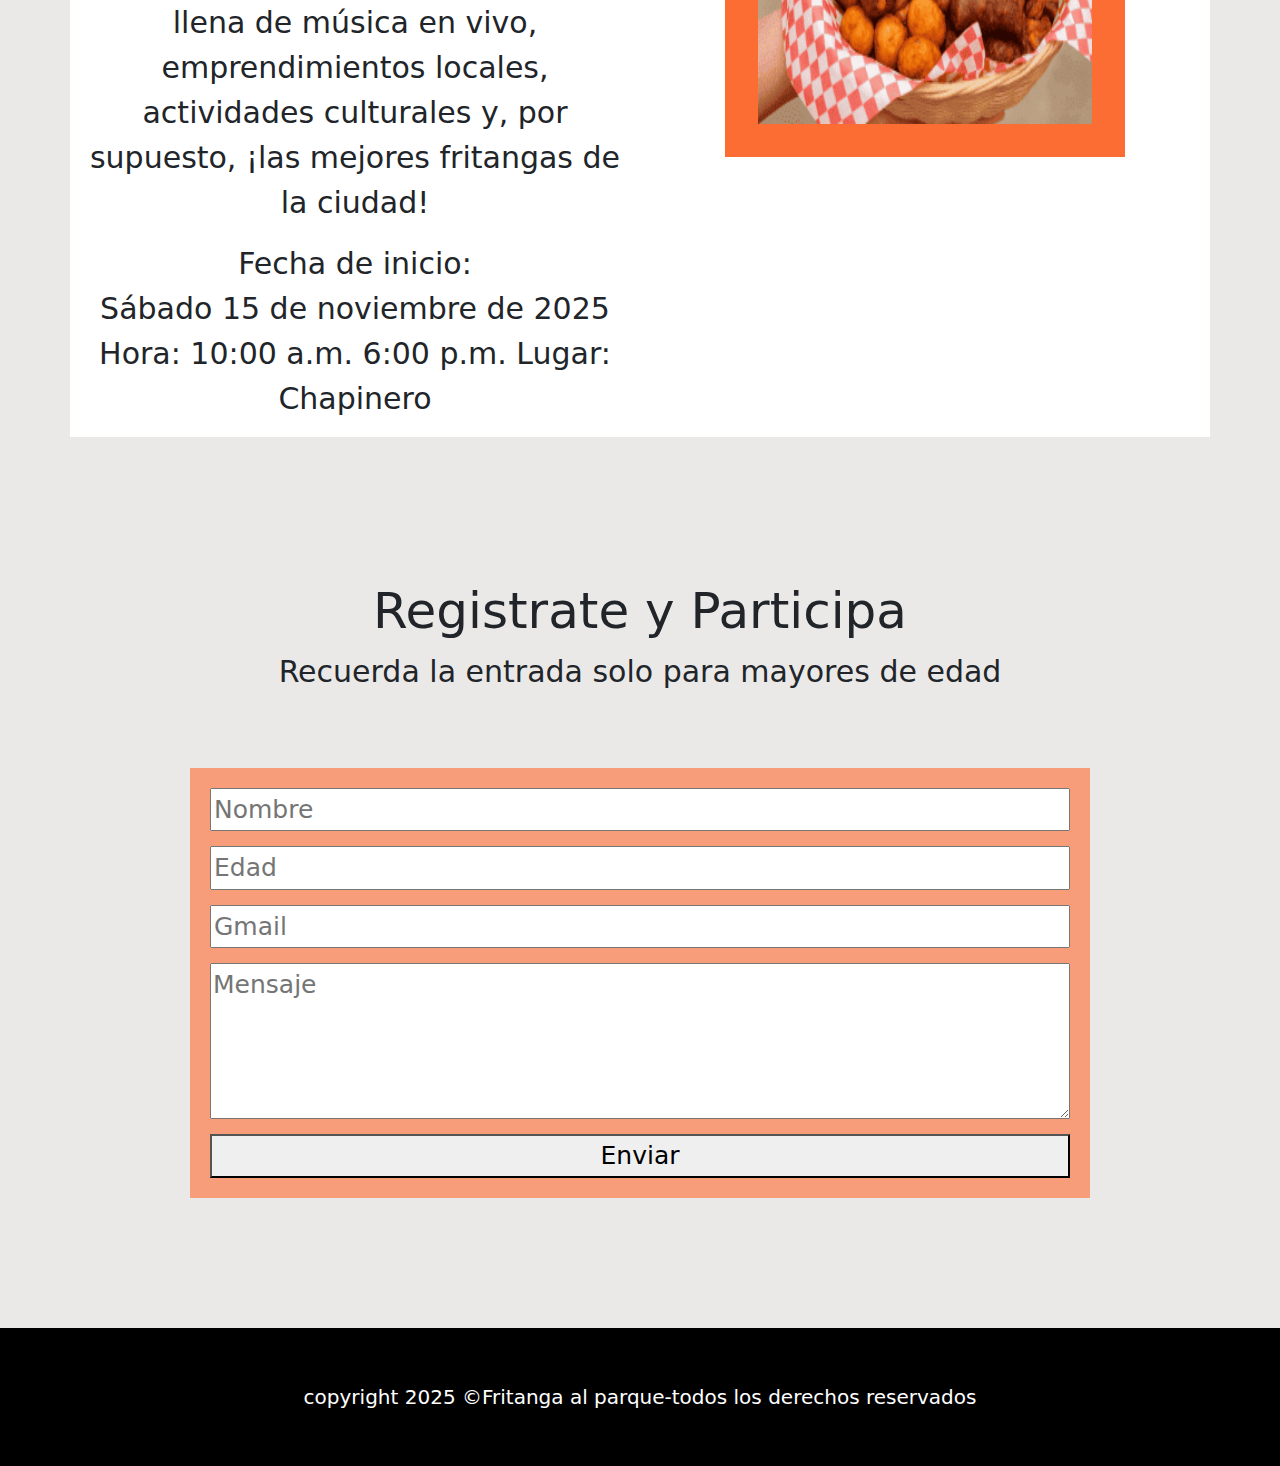
<file: Informacion.html>
<!DOCTYPE html>
<html lang="UTF-8">
    <head>
    <title>Fritanga al parque</title>
    <link rel="stylesheet" href="css/bootstrap.min.css">
    <link rel="stylesheet" href="css/Información.css">
    <link rel="stylesheet" href="https://cdn.jsdelivr.net/npm/bootstrap-icons@1.13.1/font/bootstrap-icons.min.css">
</head>
<body>
    <div class="container-fluid">
        <div class="row">
            <div class="col d-flex justify-content-center py-3">
                <div class="logo">
                  <img src="img/logod de fritanga_Mesa de trabajo 1.png" alt="logo" width="300px">
                </div>
            </div>
            </div>
            <div class="row">
                <div class="col d-lg-flex justify-content-center ">
                    <!-- Navbar -->
                     <nav class="navbar navbar-expand-lg text-uppercase fw-bold">
  <div class="container-fluid">
    <a class="navbar-brand d-lg-none" href="#">Menú</a>
    <button class="navbar-toggler" type="button" data-bs-toggle="collapse" data-bs-target="#navbarBasic" aria-controls="navbarBasic" aria-expanded="false" aria-label="Toggle navigation">
      <span class="navbar-toggler-icon"></span>
    </button>
    <div class="collapse navbar-collapse" id="navbarBasic">
      <ul class="navbar-nav me-auto mb-2 mb-lg-0">
        <li class="nav-item">
          <a class="nav-link active mx-lg-4 mx-xxl-5" aria-current="page" href="inicio.html">Inicio</a>
        </li>
        <li class="nav-item">
          <a class="nav-link mx-lg-4 mx-xxl-5" href="Informacion.html">Información</a>
        </li>
        <li class="nav-item">
          <a class="nav-link mx-lg-4 mx-xxl-5" href="Programación.html">Programación</a>
        </li>
        <li class="nav-item">
          <a class="nav-link mx-lg-4 mx-xxl-5" href="Galeria.html">Galeria</a>
        </li>
        <li class="nav-item">
          <a class="nav-link mx-lg-4 mx-xxl-5" href="Contáctanos.html">Contáctanos</a>
        </li>
       
      </ul>
      
    </div>
  </div>
</nav>
                     <!-- Fin Navbar -->
                </div>
            </div>
        </div>
    <div class="row">
    <div class="col d-none d-md-block p-0">
        <!-- Inicio Carousel-->
<div id="carouselWithCaptions" class="carousel slide" data-bs-ride="carousel">
  <ol class="carousel-indicators">
    <li data-bs-target="#carouselWithCaptions" data-bs-slide-to="0" class="active"></li>
    <li data-bs-target="#carouselWithCaptions" data-bs-slide-to="1"></li>
  </ol>
  <div class="carousel-inner">
    <div class="carousel-item active">
      <img src="img/Fritanga Colombiana en el Parque.png" class="d-block w-100" alt="Slide 1">
      <div class="carousel-caption d-none d-sm-block">
        <h5 class="display-4 fw-bold">Gran Evento</h5 width:50px>
        <p class="fw-bold">Fritanga al Parque</p>
      </div>
    </div>
    <div class="carousel-item">
      <img src="img/Fritanga en la sartén de hierro.png" class="d-block w-100" alt="Slide 2">
      <div class="carousel-caption d-none d-sm-block">
        <h5 class="display-4 fw-bold">Gran Evento</h5>
        <p class="fw-bold">Fritanga al parque.</p>
      </div>
    </div>
    </div>
    
      </div>
    </div>
  </div>
  <a class="carousel-control-prev" href="#carouselWithCaptions" role="button" ></a>
    <span class="carousel-control-prev-icon" aria-hidden="true"></span>
    <span class="visually-hidden">Anterior</span>
  </a>
  <a class="carousel-control-next" href="#carouselWithCaptions" role="button"></a>
    <span class="carousel-control-next-icon" aria-hidden="true"></span>
    <span class="visually-hidden">Siguiente</span>
  </a>
</div>
        <!-- Fin Carousel-->

    </div>
    </div>
    </div>

    <div class="container bg-white pt-3">
        <div class="row">
            <div class="col-lg order-md-2">
                <img src="img/Cesta llena de carnes y papas.png" alt="" class="img-fluid">
            </div>
            <br><br><br><br>
            <div class="col-lg order-md-1 text-center text-md-start sm-text-center">
                <h1 class="display-2 mt-4-md-0">Vestival Fritanga al parque 2025 </h1>
                <p>Este año, el parque de Chapinero se llena de música en vivo, emprendimientos locales, actividades culturales y, por supuesto, ¡las mejores fritangas de la ciudad! 
</p><p>Fecha de inicio: <br> Sábado 15 de noviembre de 2025
 Hora: 10:00 a.m. 6:00 p.m.
 Lugar: Chapinero 

</p>

                  
            </div>    
            </div>

         
        </div>
        <br> <br> 
        
            <div class="row">
              <div class=" col-sm d-none linea">
                
              </div>

            </div>
            <br><br><br><br>
<div class="centro">
      <h1>Registrate y Participa</h1>
      <p> Recuerda la entrada solo para mayores de edad </p>
      
      <br><br>
<div class="row">
  <div class="col-lg-12 md-6">
  <form>
      <input type="text" placeholder="Nombre" required>
      <input type="text" placeholder="Edad" required>
      <input type="email" placeholder="Gmail" required>
      <textarea placeholder="Mensaje" rows="4" required></textarea>
      <button type="submit">Enviar</button>
    </form>
        </div>
        </div>
        
      
 
 <br><br><br><br><br>
            
  
      
       

    <div class="final"> 
    <footer>
      
      
     <div class="copy">
    <div class="col-12 text-center copy">
       <p class="text-white m-1">copyright 2025 &copy;Fritanga al parque-todos los derechos reservados</p>
    </div>
   </div>     
      
   </footer>
    
   </div>
       

    <script src="js/bootstrap.bundle.min.js"></script>
</body>
</html>
</file>
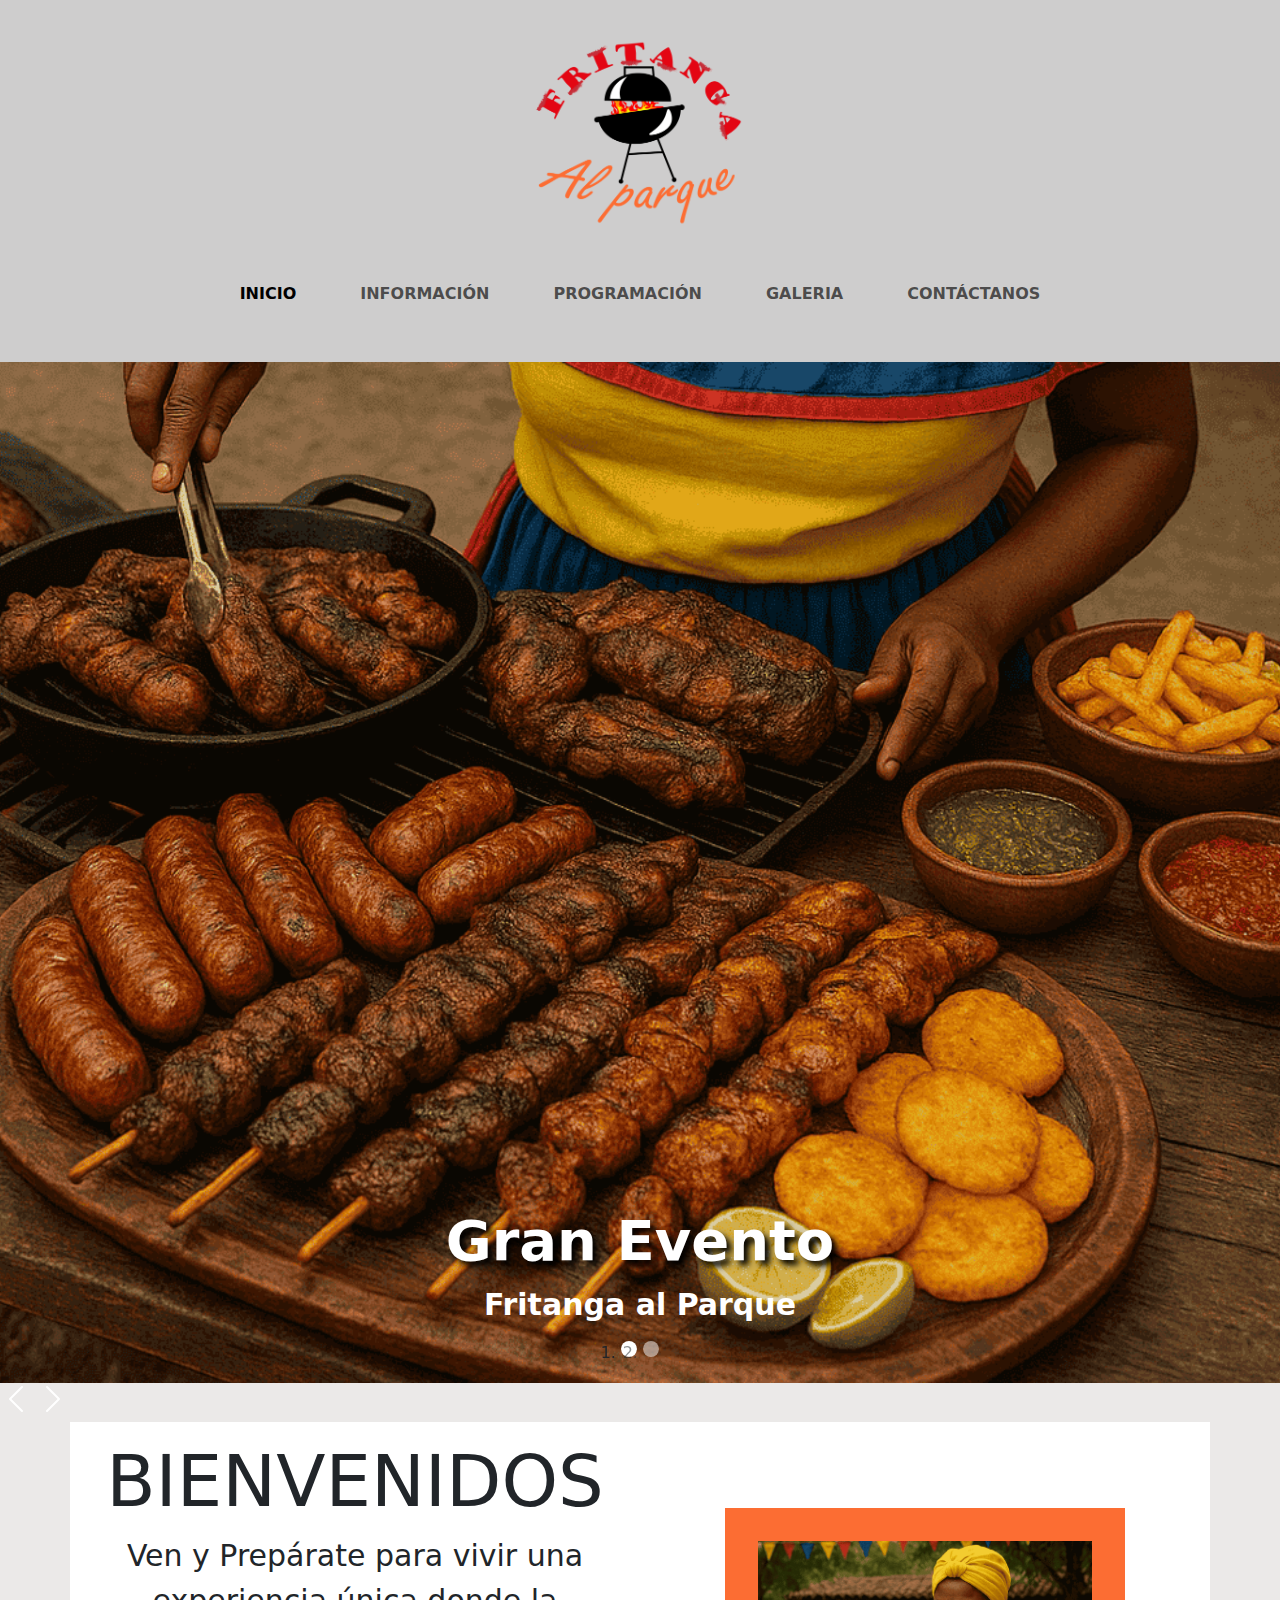
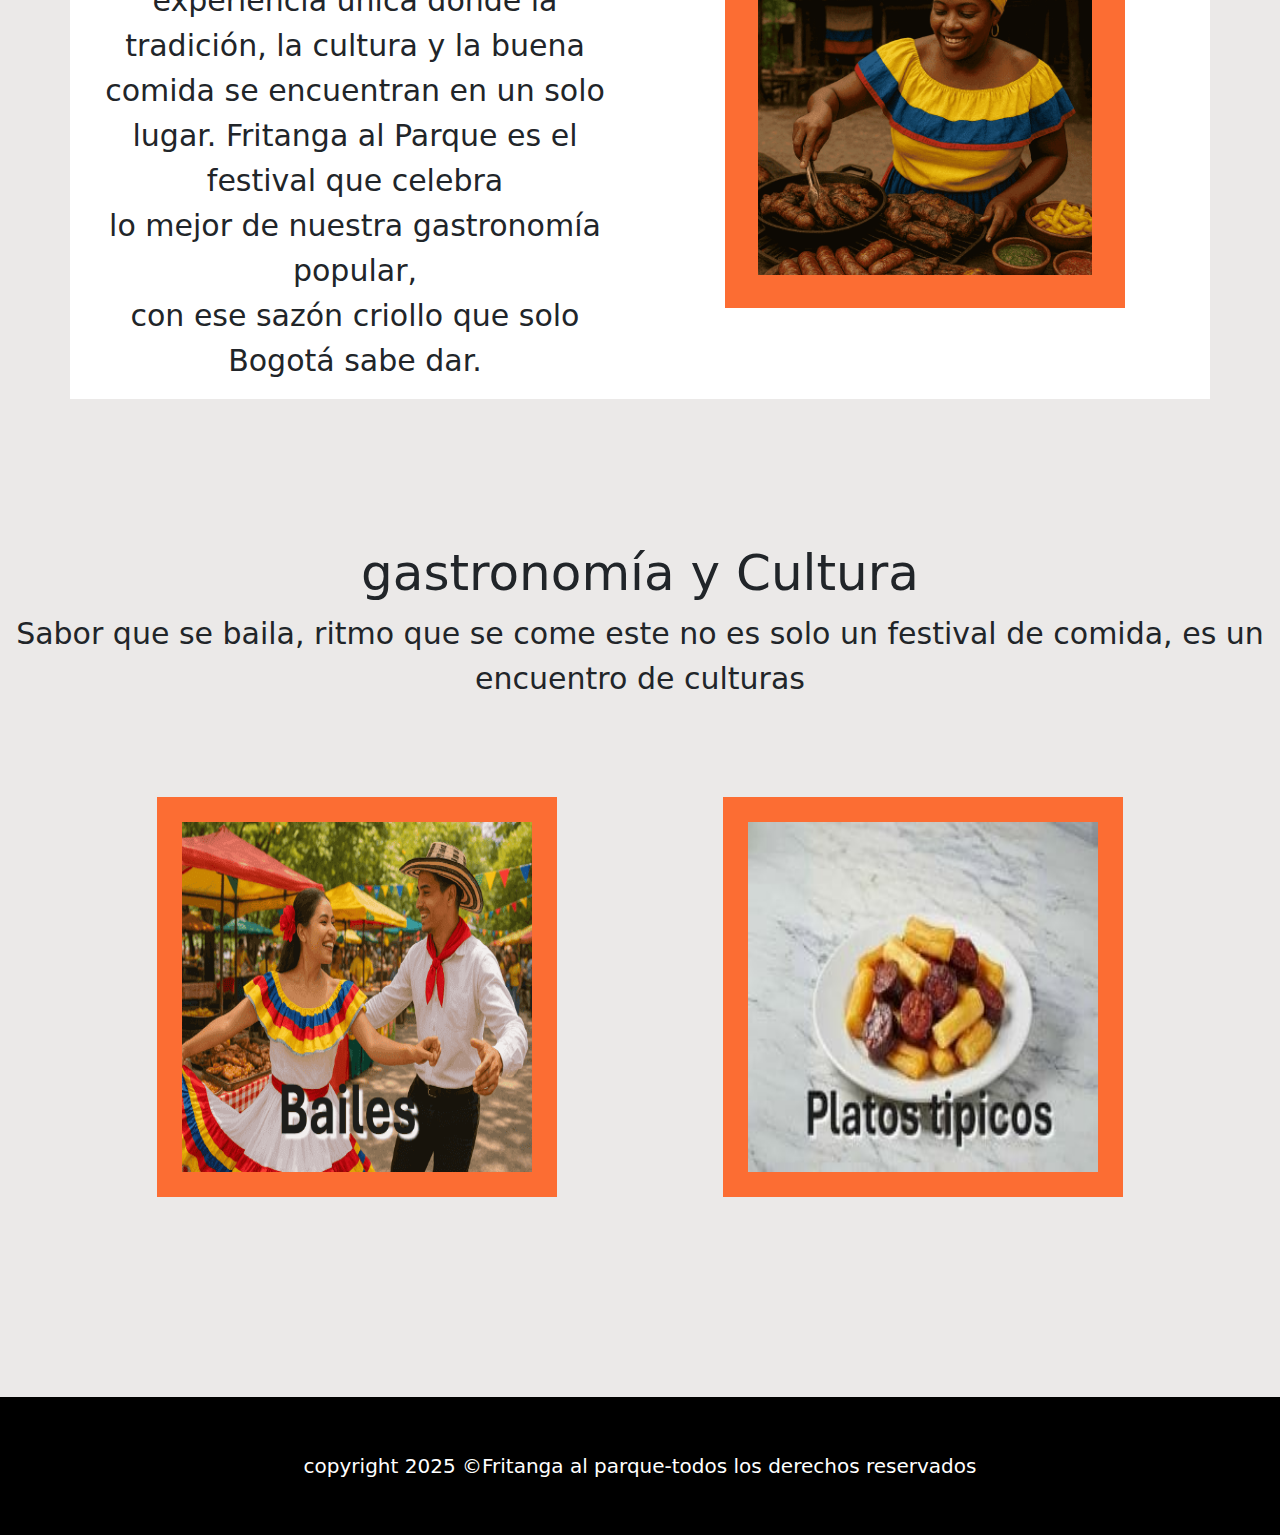
<file: inicio.html>
<!DOCTYPE html>
<html lang="UTF-8">
    <head>
    <title>Fritanga al parque</title>
    <link rel="stylesheet" href="css/bootstrap.min.css">
    <link rel="stylesheet" href="css/estilos.css">
    <link rel="stylesheet" href="https://cdn.jsdelivr.net/npm/bootstrap-icons@1.13.1/font/bootstrap-icons.min.css">
</head>
<body>
    <div class="container-fluid">
        <div class="row">
            <div class="col d-flex justify-content-center py-3">
                <div class="logo">
                  <img src="img/logod de fritanga_Mesa de trabajo 1.png" alt="logo" width="300px">
                </div>
            </div>
            </div>
            <div class="row">
                <div class="col d-lg-flex justify-content-center ">
                    <!-- Navbar -->
                     <nav class="navbar navbar-expand-lg text-uppercase fw-bold">
  <div class="container-fluid">
    <a class="navbar-brand d-lg-none" href="#">Menú</a>
    <button class="navbar-toggler" type="button" data-bs-toggle="collapse" data-bs-target="#navbarBasic" aria-controls="navbarBasic" aria-expanded="false" aria-label="Toggle navigation">
      <span class="navbar-toggler-icon"></span>
    </button>
    <div class="collapse navbar-collapse" id="navbarBasic">
      <ul class="navbar-nav me-auto mb-2 mb-lg-0">
        <li class="nav-item">
          <a class="nav-link active mx-lg-4 mx-xxl-5" aria-current="page" href="inicio.html">Inicio</a>
        </li>
        <li class="nav-item">
          <a class="nav-link mx-lg-4 mx-xxl-5" href="Informacion.html">Información</a>
        </li>
        <li class="nav-item">
          <a class="nav-link mx-lg-4 mx-xxl-5" href="Programación.html">Programación</a>
        </li>
        <li class="nav-item">
          <a class="nav-link mx-lg-4 mx-xxl-5" href="Galeria.html">Galeria</a>
        </li>
        <li class="nav-item">
          <a class="nav-link mx-lg-4 mx-xxl-5" href="Contáctanos.html">Contáctanos</a>
        </li>
       
      </ul>
      
    </div>
  </div>
</nav>
                     <!-- Fin Navbar -->
                </div>
            </div>
        </div>
    <div class="row">
    <div class="col d-none d-md-block p-0">
        <!-- Inicio Carousel-->
<div id="carouselWithCaptions" class="carousel slide" data-bs-ride="carousel">
  <ol class="carousel-indicators">
    <li data-bs-target="#carouselWithCaptions" data-bs-slide-to="0" class="active"></li>
    <li data-bs-target="#carouselWithCaptions" data-bs-slide-to="1"></li>
  </ol>
  <div class="carousel-inner">
    <div class="carousel-item active">
      <img src="img/imagen 1.png" class="d-block w-100" alt="Slide 1">
      <div class="carousel-caption d-none d-sm-block">
        <h5 class="display-4 fw-bold">Gran Evento</h5 width:50px>
        <p class="fw-bold">Fritanga al Parque</p>
      </div>
    </div>
    <div class="carousel-item">
      <img src="img/Fritanga típica colombiana en olla de barro.png" class="d-block w-100" alt="Slide 2">
      <div class="carousel-caption d-none d-sm-block">
        <h5 class="display-4 fw-bold">Gran Evento</h5>
        <p class="fw-bold">Fritanga al parque.</p>
      </div>
    </div>
    </div>
    
      </div>
    </div>
  </div>
  <a class="carousel-control-prev" href="#carouselWithCaptions" role="button" ></a>
    <span class="carousel-control-prev-icon" aria-hidden="true"></span>
    <span class="visually-hidden">Anterior</span>
  </a>
  <a class="carousel-control-next" href="#carouselWithCaptions" role="button"></a>
    <span class="carousel-control-next-icon" aria-hidden="true"></span>
    <span class="visually-hidden">Siguiente</span>
  </a>
</div>
        <!-- Fin Carousel-->

    </div>
    </div>
    </div>

    <div class="container bg-white pt-3">
        <div class="row">
            <div class="col-lg order-md-2">
                <img src="img/Barbacoa colombiana al aire libre.png" alt="" class="img-fluid">
            </div>
            <br><br><br><br>
            <div class="col-lg order-md-1 text-center text-md-start sm-text-center">
                <h1 class="display-2 mt-4-md-0">BIENVENIDOS</h1>
                <p>Ven y Prepárate para vivir una experiencia única donde la tradición, la cultura
                   y la buena comida se encuentran en un solo lugar. Fritanga al Parque es el 
                   festival que celebra <br> lo mejor de nuestra gastronomía 
                  popular, <br> con ese sazón criollo que solo Bogotá sabe dar.</p>

                  
            </div>    
            </div>

         
        </div>
        <br> <br> 
        
            <div class="row">
              <div class=" col-sm d-none linea">
                
              </div>

            </div>
            <br><br><br><br>
<div class="centro">
      <h1>gastronomía y Cultura</h1>
      <p>Sabor que se baila, ritmo que se come este no es solo un festival de comida, es un encuentro de culturas
</p>
</div>
      <article>
             <div class="imagenes">
  <img src="img/Pareja bailando en el mercado.png" alt="Imagen 1">
 
 
  
  <img src="img/CO-R-V-00000009_v1_rect.jpg" alt="Imagen 2">

  <div class="texto2">
  
  
  
</div>
</article>
 
 <br><br><br><br><br>
            
  
      
       

    <div class="final"> 
    <footer>
      
      
     <div class="copy">
    <div class="col-12 text-center copy">
       <p class="text-white m-1">copyright 2025 &copy;Fritanga al parque-todos los derechos reservados</p>
    </div>
   </div>     
      
   </footer>
    
   </div>
       

    <script src="js/bootstrap.bundle.min.js"></script>
</body>
</html>
</file>
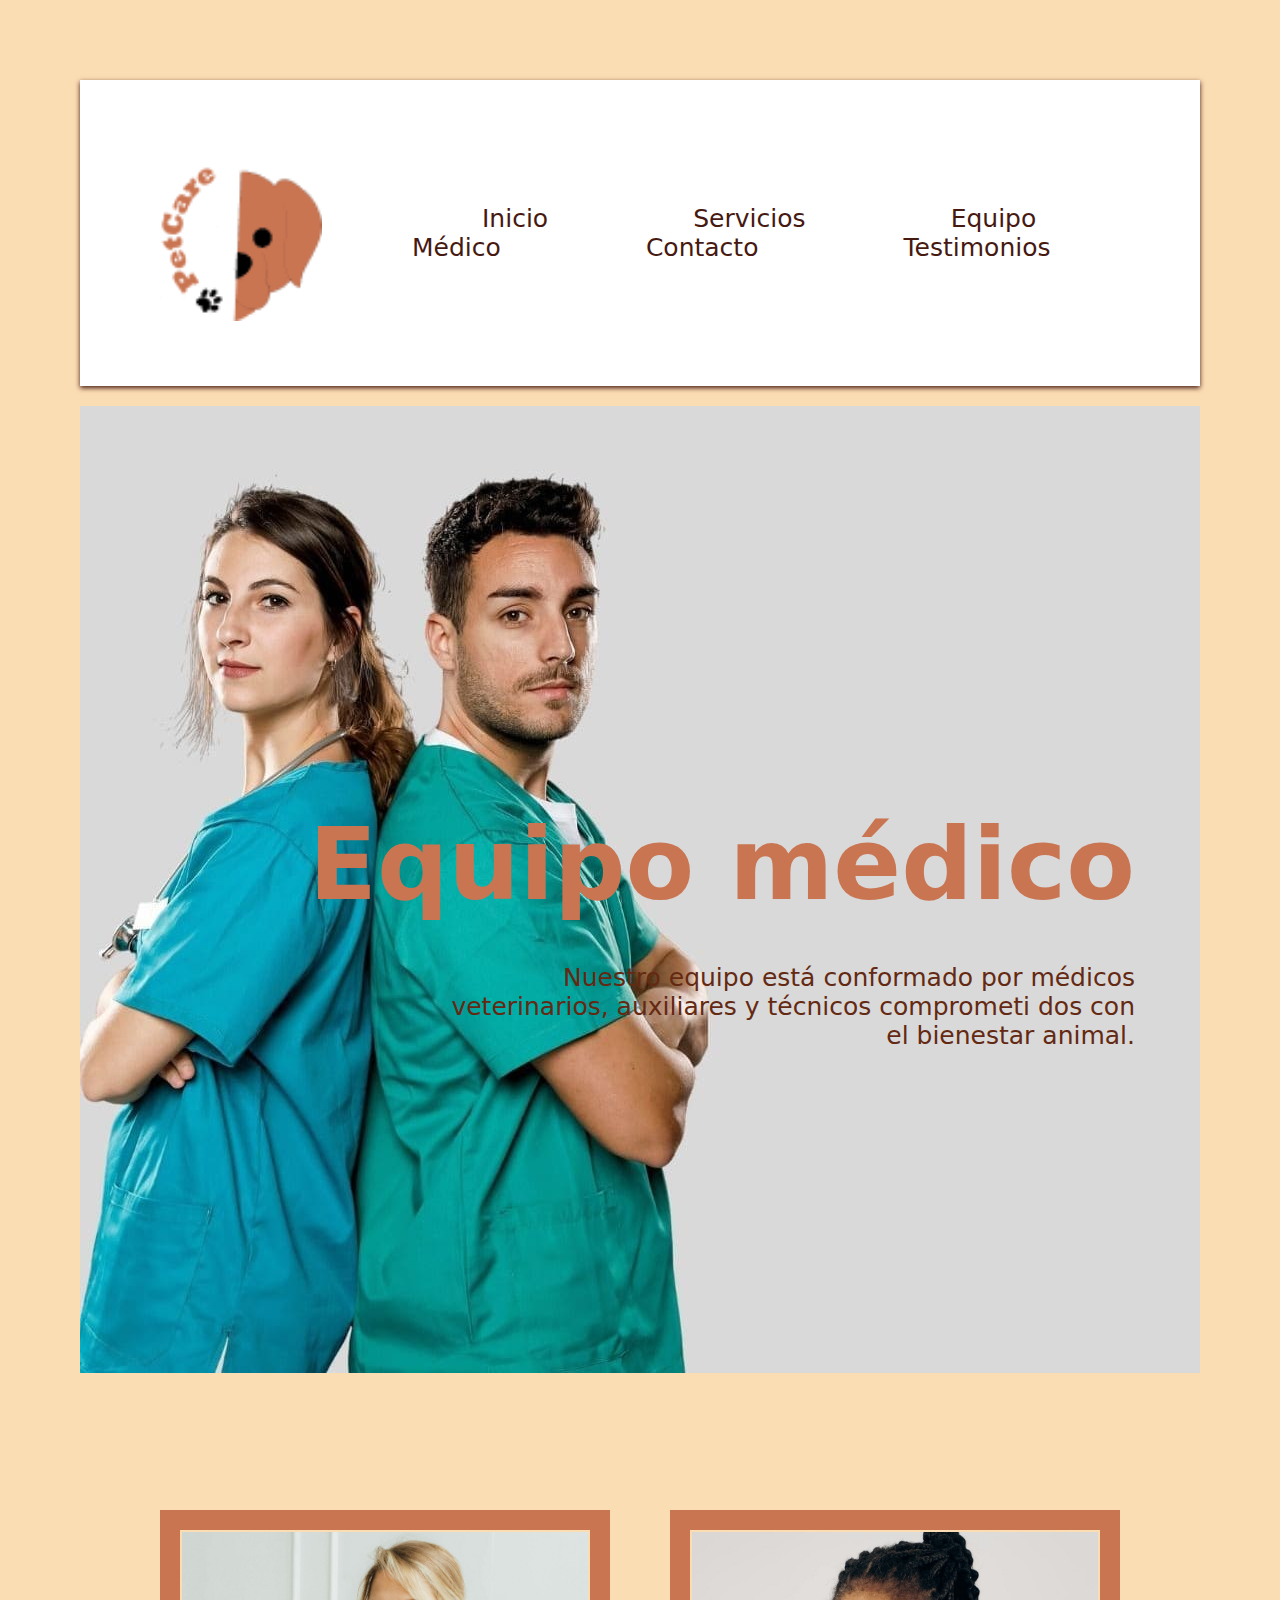
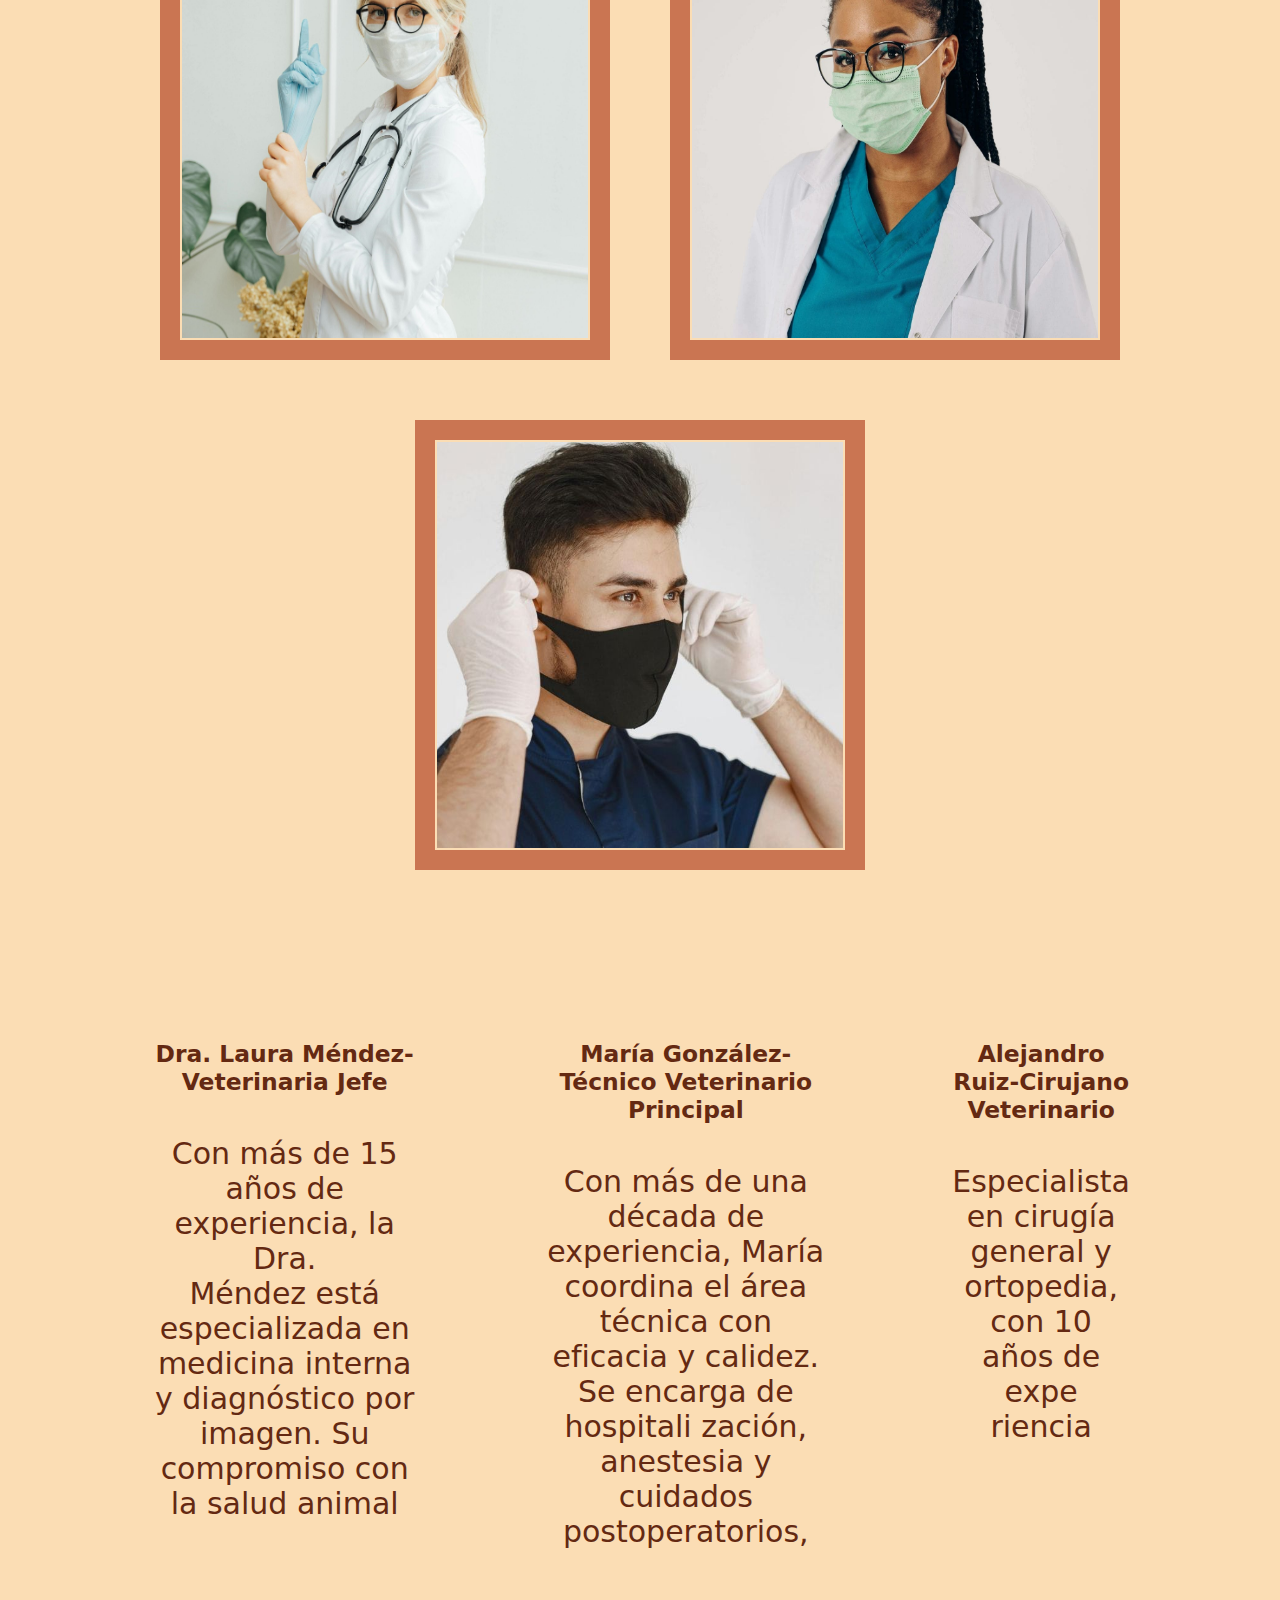
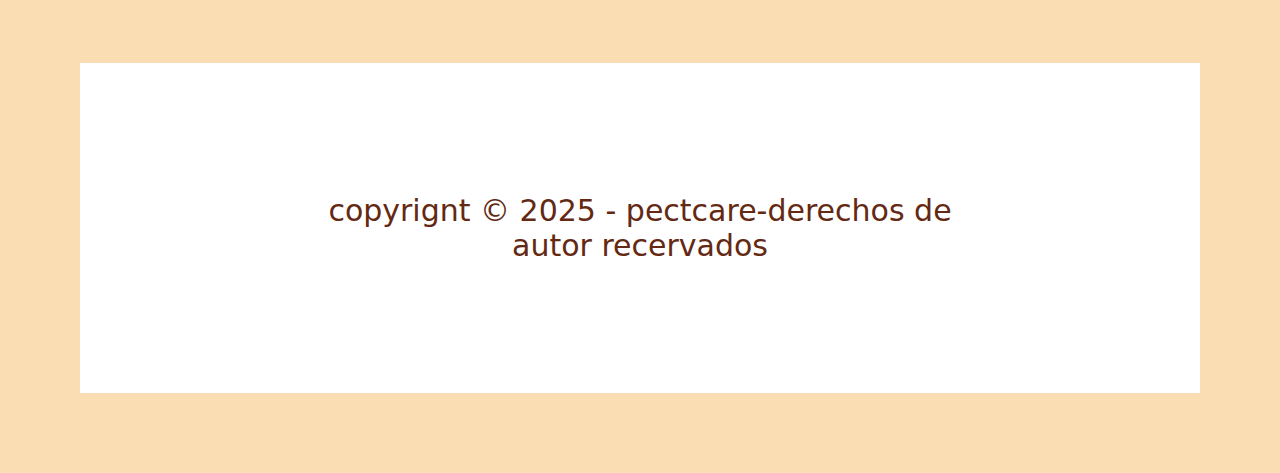
<file: medicos.html>
<!DOCTYPE html>
<html lang="es">
  <meta charset="utf-8">
  <head>
    <title>Petcare</title>
    <link rel="stylesheet" href="css/equipo medico.css">
  </head>
  <style>
  a{text-decoration: none;} </style>

  
    
  <body>
   <header>
    <div> <img src="img/logo programación.png" alt="logo"></div>
    <nav>
      <a href="index.html">Inicio</a>
      <a href="servicios.html">Servicios</a>
      <a href="medicos.html">Equipo Médico</a>
      <a href="contacto.html">Contacto</a>
      <a href="testimonios.html">Testimonios</a>
      </nav>
      </header>
      <section>
        <div>
          <div>

          </div>
          <h1 class="animado">Equipo médico</h1>
          <h2>Nuestro equipo está conformado por médicos <br>
veterinarios, auxiliares y técnicos comprometi
dos con<br> el bienestar animal. </h2>
        </div>
        </section >
      
<div class="galeria">
  <img src="img/pexels-shkrabaanthony-5214950.jpg" alt="Imagen 1">
  <img src="img/pexels-tessy-agbonome-521343232-19177018.jpg" alt="Imagen 2">
  <img src="img/pexels-gustavo-fring-5888150.jpg" alt="Imagen 3">
</div>




      
        <article class="medicos">
            <div class="doctora-1">
                <h3>Dra. Laura Méndez-Veterinaria Jefe</h3>
                <p> Con más de 15 años de experiencia, la Dra. <br>Méndez está especializada en medicina
                   interna y diagnóstico por imagen. Su 
                     compromiso con la salud animal</p>
                     <br>

            </div>
              <div class="doctora-2">
                <h3>María González-Técnico Veterinario Principal</h3>
                <p> Con más de una década de 
experiencia, María<br> coordina el 
área técnica con eficacia y 
calidez. Se encarga de hospitali
 zación, anestesia y cuidados 
postoperatorios, </p>
<br>
            </div>
<div class="doctor-3">
                <h3>Alejandro Ruiz-Cirujano Veterinario</h3>
                <p> 
                   Especialista en cirugía general y 
ortopedia, con 10 años de expe
riencia   </p>

                </article>


                 <footer class="footer">
       

       
          

        </div> 
      </div>
               
                 <p>copyrignt &copy; 2025 - pectcare-derechos de autor recervados </p>

                  

      
    </footer>
    
                
        </di>

 
   
  </body>
       
</html>
</file>
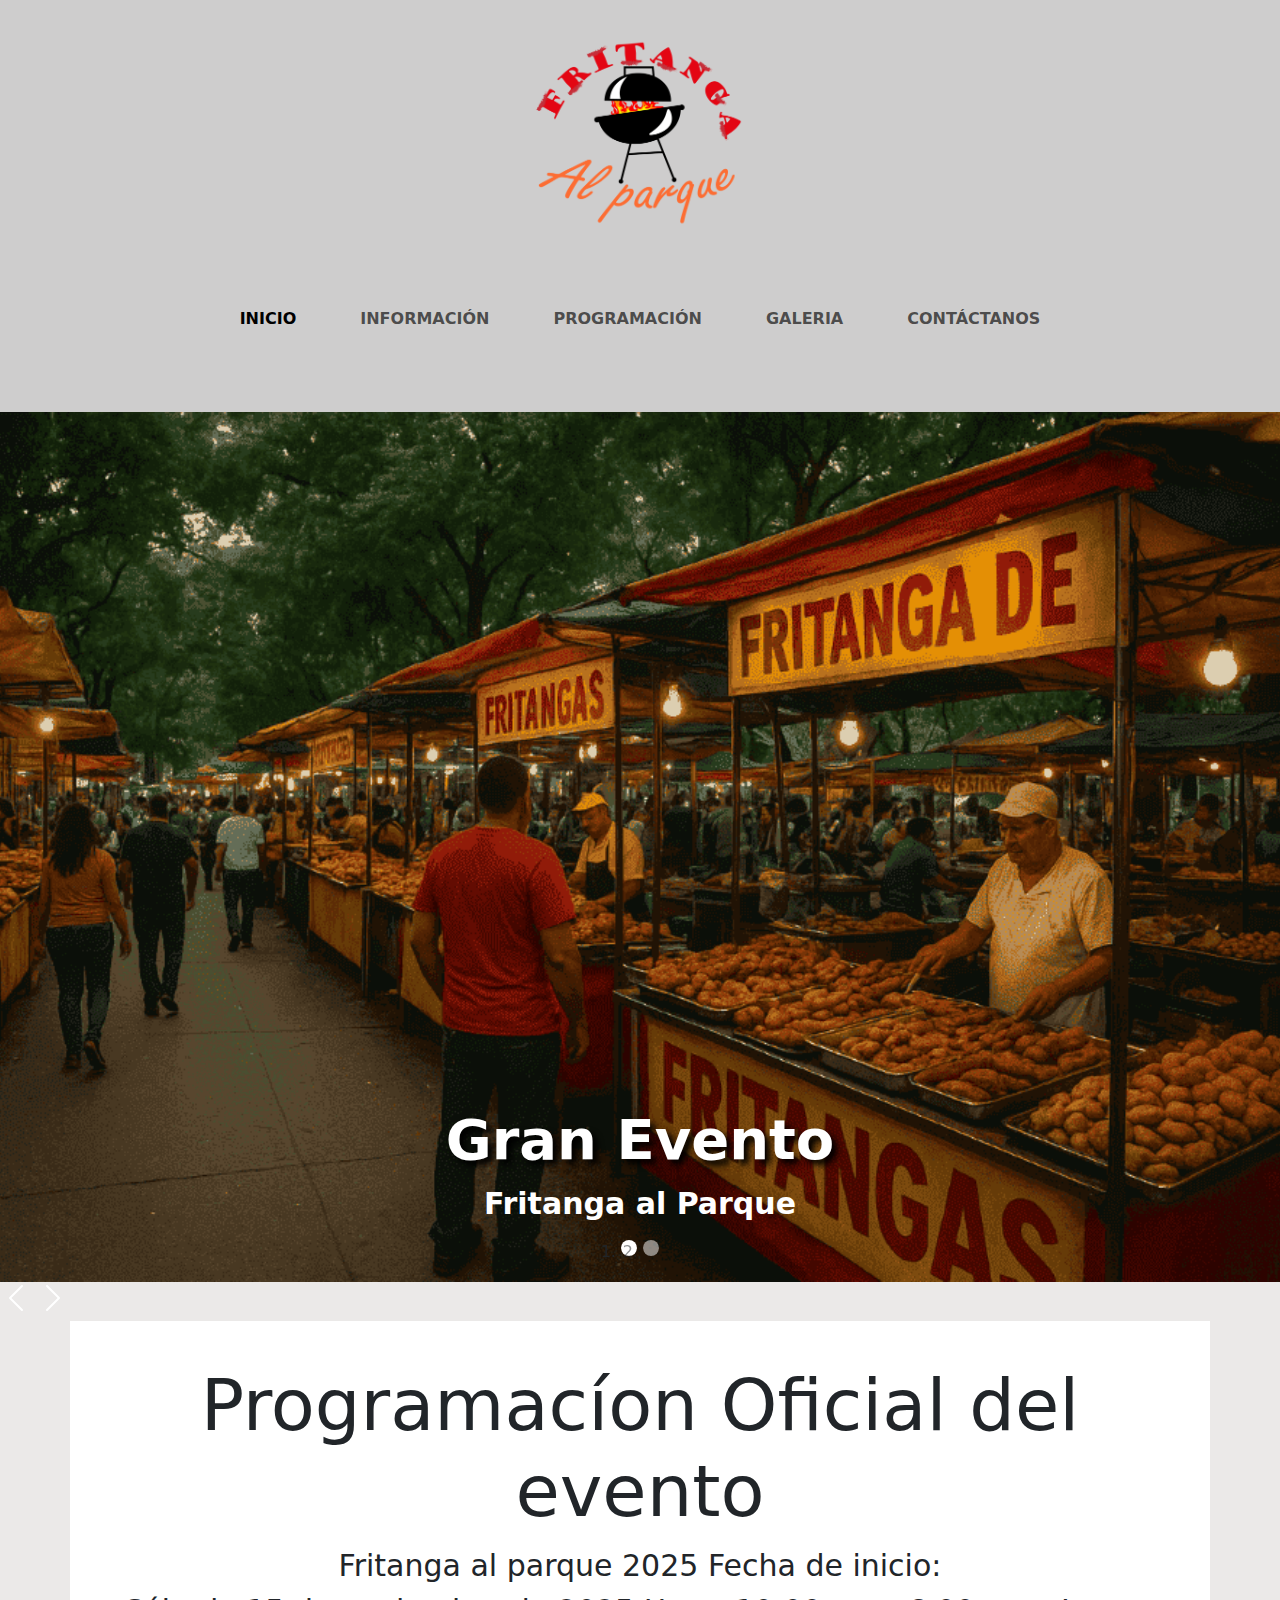
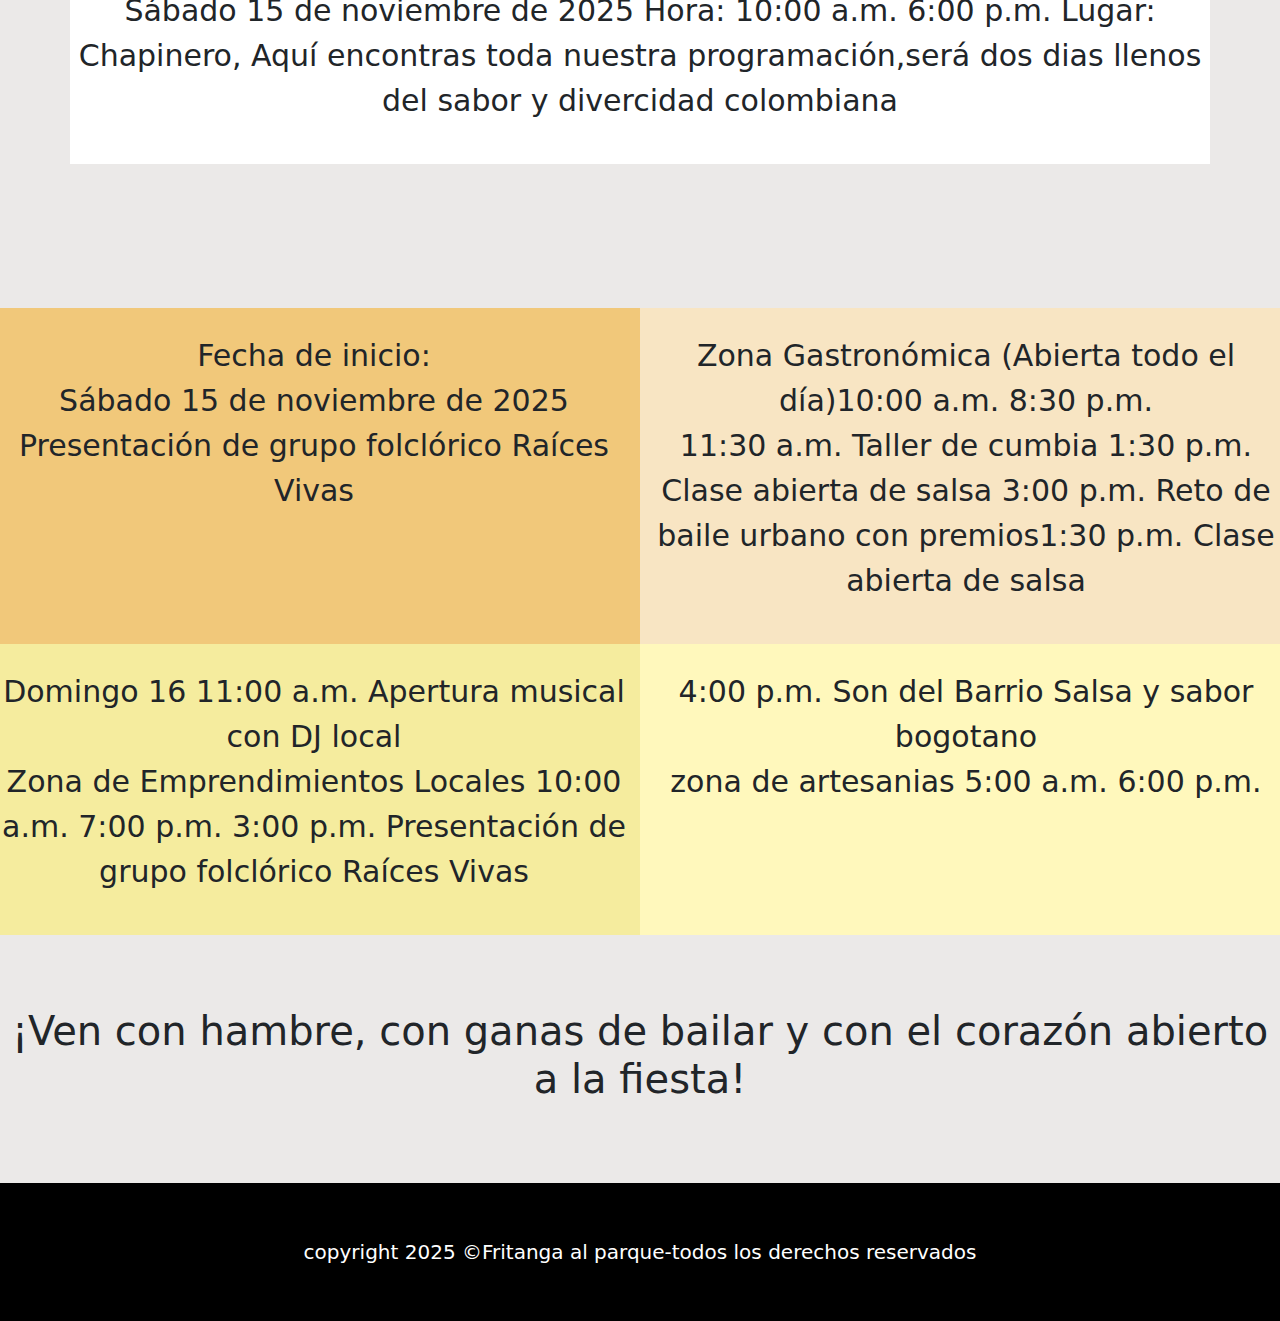
<file: Programación.html>
<!DOCTYPE html>
<html lang="UTF-8">
    <head>
    <title>Fritanga al parque</title>
    <link rel="stylesheet" href="css/bootstrap.min.css">
    <link rel="stylesheet" href="css/programacion.css">
    <link rel="stylesheet" href="https://cdn.jsdelivr.net/npm/bootstrap-icons@1.13.1/font/bootstrap-icons.min.css">
</head>
<body>
    <div class="container-fluid">
        <div class="row">
            <div class="col d-flex justify-content-center py-3">
                <div class="logo">
                  <img src="img/logod de fritanga_Mesa de trabajo 1.png" alt="logo" width="300px">
                </div>
            </div>
            </div>
            <div class="row">
                <div class="col d-lg-flex justify-content-center ">
                    <!-- Navbar -->
                     <nav class="navbar navbar-expand-lg text-uppercase fw-bold">
  <div class="container-fluid">
    <a class="navbar-brand d-lg-none" href="#">Menú</a>
    <button class="navbar-toggler" type="button" data-bs-toggle="collapse" data-bs-target="#navbarBasic" aria-controls="navbarBasic" aria-expanded="false" aria-label="Toggle navigation">
      <span class="navbar-toggler-icon"></span>
    </button>
    <div class="collapse navbar-collapse" id="navbarBasic">
      <ul class="navbar-nav me-auto mb-2 mb-lg-0">
        <li class="nav-item">
          <a class="nav-link active mx-lg-4 mx-xxl-5" aria-current="page" href="inicio.html">Inicio</a>
        </li>
        <li class="nav-item">
          <a class="nav-link mx-lg-4 mx-xxl-5" href="Informacion.html">Información</a>
        </li>
        <li class="nav-item">
          <a class="nav-link mx-lg-4 mx-xxl-5" href="Programación.html">Programación</a>
        </li>
        <li class="nav-item">
          <a class="nav-link mx-lg-4 mx-xxl-5" href="Galeria.html">Galeria</a>
        </li>
        <li class="nav-item">
          <a class="nav-link mx-lg-4 mx-xxl-5" href="Contáctanos.html">Contáctanos</a>
        </li>
       
      </ul>
      
    </div>
  </div>
</nav>
                     <!-- Fin Navbar -->
                </div>
            </div>
        </div>
    <div class="row">
    <div class="col d-none d-md-block p-0">
        <!-- Inicio Carousel-->
<div id="carouselWithCaptions" class="carousel slide" data-bs-ride="carousel">
  <ol class="carousel-indicators">
    <li data-bs-target="#carouselWithCaptions" data-bs-slide-to="0" class="active"></li>
    <li data-bs-target="#carouselWithCaptions" data-bs-slide-to="1"></li>
  </ol>
  <div class="carousel-inner">
    <div class="carousel-item active">
      <img src="img/Mercado de comida al atardecer.png" class="d-block w-100" alt="Slide 1">
      <div class="carousel-caption d-none d-sm-block">
        <h5 class="display-4 fw-bold">Gran Evento</h5 width:50px>
        <p class="fw-bold">Fritanga al Parque</p>
      </div>
    </div>
    <div class="carousel-item">
      <img src="img/Mugs de arcilla con fritanga colombiana.png" class="d-block w-100" alt="Slide 2">
      <div class="carousel-caption d-none d-sm-block">
        <h5 class="display-4 fw-bold">Gran Evento</h5>
        <p class="fw-bold">Fritanga al parque.</p>
      </div>
    </div>
    </div>
    
      </div>
    </div>
  </div>
  <a class="carousel-control-prev" href="#carouselWithCaptions" role="button" ></a>
    <span class="carousel-control-prev-icon" aria-hidden="true"></span>
    <span class="visually-hidden">Anterior</span>
  </a>
  <a class="carousel-control-next" href="#carouselWithCaptions" role="button"></a>
    <span class="carousel-control-next-icon" aria-hidden="true"></span>
    <span class="visually-hidden">Siguiente</span>
  </a>
</div>
        <!-- Fin Carousel-->

    </div>
    </div>
    </div>

    <div class="container bg-white pt-3">
        <div class="row">
            
            <br><br><br><br>
            <div class="col-lg order-md-1 text-center text-md-start sm-text-center">
                <h1 class="display-2 mt-4-md-0"> Programacíon Oficial del evento 
 </h1>
                <p>Fritanga al parque 2025
                    Fecha de inicio: <br> Sábado 15 de noviembre de 2025
 Hora: 10:00 a.m. 6:00 p.m.
 Lugar: Chapinero, Aquí encontras toda nuestra programación,será dos dias llenos del sabor y divercidad colombiana
                </p>
                   

                  
            </div>    
            </div>
           
         
        </div>

        <br> <br> 
       
        
            </div>
            <br><br><br><br>

</div>
      <article>
        <div class="cuadros">
        <div class="row">
            <div class="col-lg md  naranja"> <p>Fecha de inicio: <br> Sábado 15 de noviembre 
de 2025
Presentación de grupo folclórico Raíces Vivas <p>
  
</div>

             <div class="col-lg md d-none d-md-block piel"><p>Zona Gastronómica (Abierta todo el día)10:00 a.m.  8:30 p.m.
 <br> 11:30 a.m.  Taller de cumbia
1:30 p.m.  Clase abierta de salsa

3:00 p.m.  Reto de baile urbano con premios1:30 p.m. Clase abierta de salsa</p>
</div>

             
        </div>
        <div class="row">
            <div class="col-lg md amarillo"><p>Domingo 16

11:00 a.m. Apertura musical con DJ local <br>
Zona de Emprendimientos Locales

10:00 a.m.  7:00 p.m.

3:00 p.m.  Presentación de grupo folclórico Raíces Vivas

</p></div>
            <div class="col-lg md d-none d-md-block claro"><p>4:00 p.m.  Son del Barrio Salsa y sabor bogotano  <br>zona de artesanias 5:00 a.m.  6:00 p.m.
</p></div>
             
  

</article>
 
 <br><br><br>
            
    <h1>¡Ven con hambre, con ganas de bailar y con el corazón abierto a la fiesta!
 </h1>
 <br><br><br>
      
       

    <div class="final"> 
    <footer>
      
      
     <div class="copy">
    <div class="col-12 text-center copy">
       <p class="text-white m-1">copyright 2025 &copy;Fritanga al parque-todos los derechos reservados</p>
    </div>
   </div>     
      
   </footer>
    
   </div>
       

    <script src="js/bootstrap.bundle.min.js"></script>
</body>
</html>
</file>
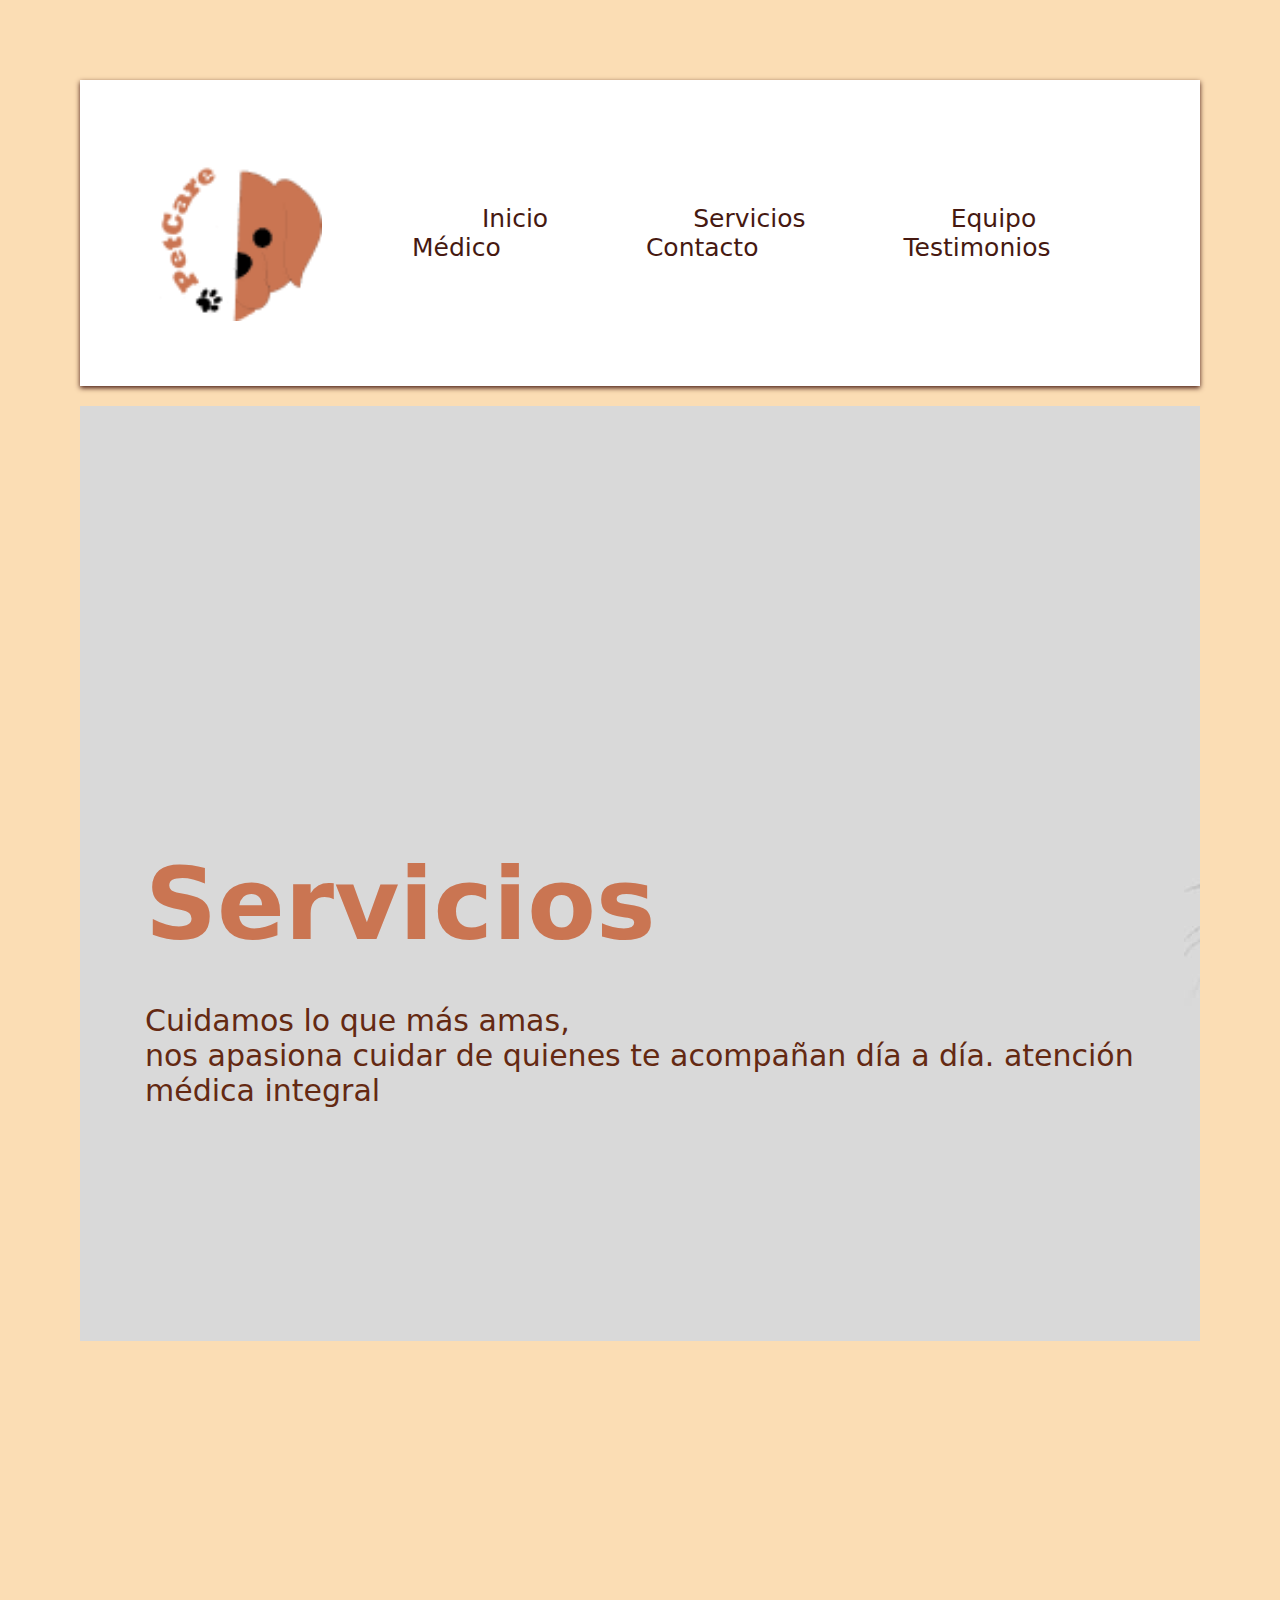
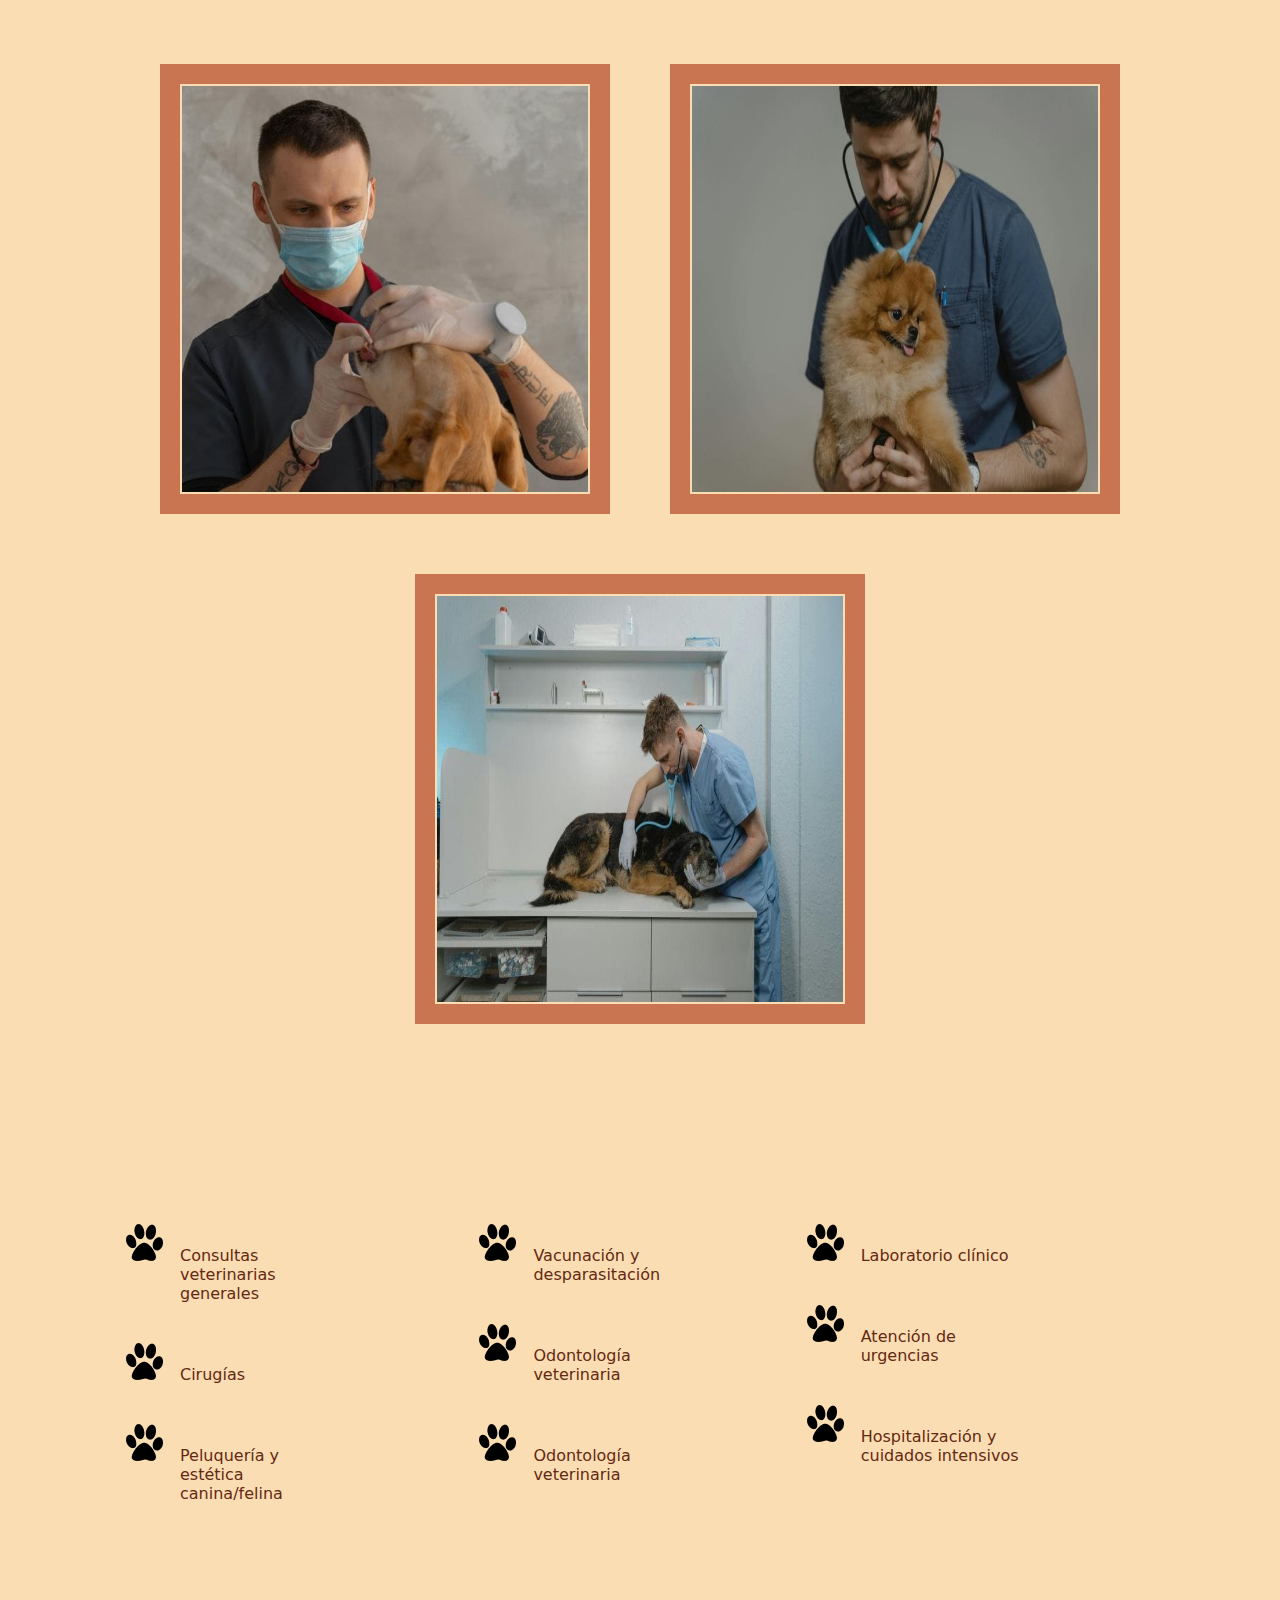
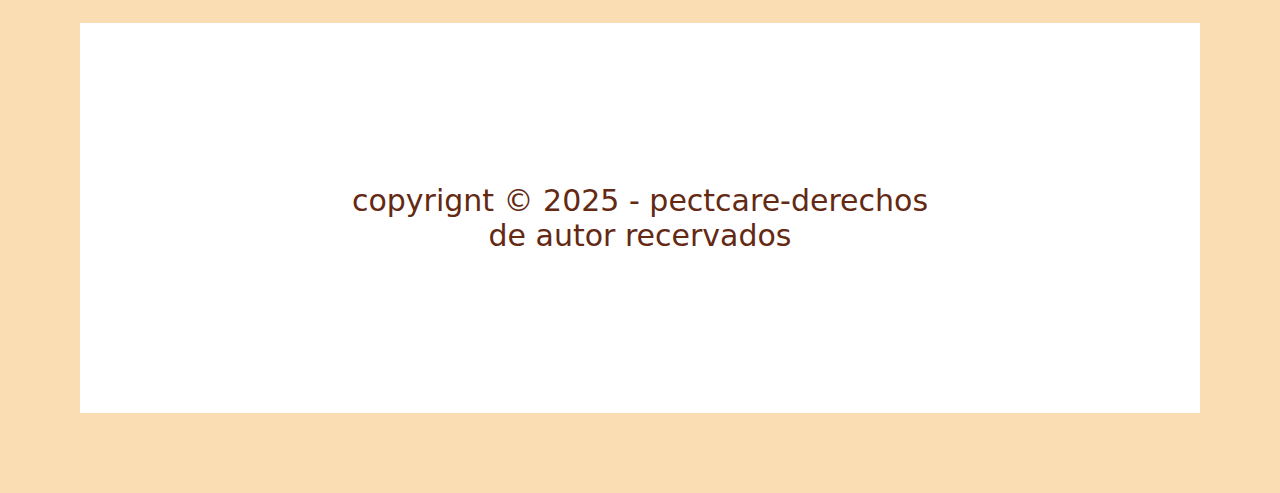
<file: servicios.html>
<!DOCTYPE html>
<html lang="es">
  <meta charset="utf-8">
  <head>
    <title>Petcare</title>
    <link rel="stylesheet" href="css/servicios.css">
  </head>
  <style>
  a{text-decoration: none;} </style>

  
    
  <body>
   <header>
    <div> <img src="img/logo programación.png" alt="logo"></div>
    <nav>
      <a href="index.html">Inicio</a>
      <a href="servicios.html">Servicios</a>
      <a href="medicos.html">Equipo Médico</a>
      <a href="contacto.html">Contacto</a>
      <a href="testimonios.html">Testimonios</a>
      </nav>
      </header>
      <section>
        <div class="contenido">
          <div class="icono">

          </div>
         <div>

         </div>
          <h1 class="animado"> Servicios</h1>
          <h2> Cuidamos lo que más amas,<br>nos apasiona cuidar de quienes 
te acompañan día a día. atención
 médica integral
 </h2>
        </div>
        
    </section >
        <br><br><br><br>
        
        <div class="galeria">
  <img src="img/pexels-mikhail-nilov-7468979.jpg" alt="Imagen 1">
  <img src="img/pexels-tima-miroshnichenko-6235648.jpg" alt="Imagen 2">
  <img src="img/pexels-tima-miroshnichenko-6235231.jpg" alt="Imagen 3">
</div>
      
        <article class="lista-servicios">
           <div>
            <ul style="list-style-image: url(img/huella\ icono.png)">
        <li> Consultas veterinarias generales</li>
        <li> Cirugías</li>
        <li> Peluquería y estética canina/felina</li>
        </ul>
    </div>
    <br>
<div>
  <ul style="list-style-image: url(img/huella\ icono.png)">
        <li> Vacunación y desparasitación</li>
        <li> Odontología veterinaria</li>
        <li> Odontología veterinaria</li>
      </ul>
</div>
<br>
        
<div>
  <ul style="list-style-image: url(img/huella\ icono.png)">
        <li> Laboratorio clínico</li>
         <li>Atención de urgencias</li>
        <li>Hospitalización y cuidados intensivos</li>
      </ul>
      </div>

      <div>
        </article>
         <footer class="footer">
       </div> 
     
<div>
                  

     
        <p>copyrignt &copy; 2025 - pectcare-derechos de autor recervados </p>

    </div>
    </footer>
    
                
        
  </body>
       
</html>
</file>
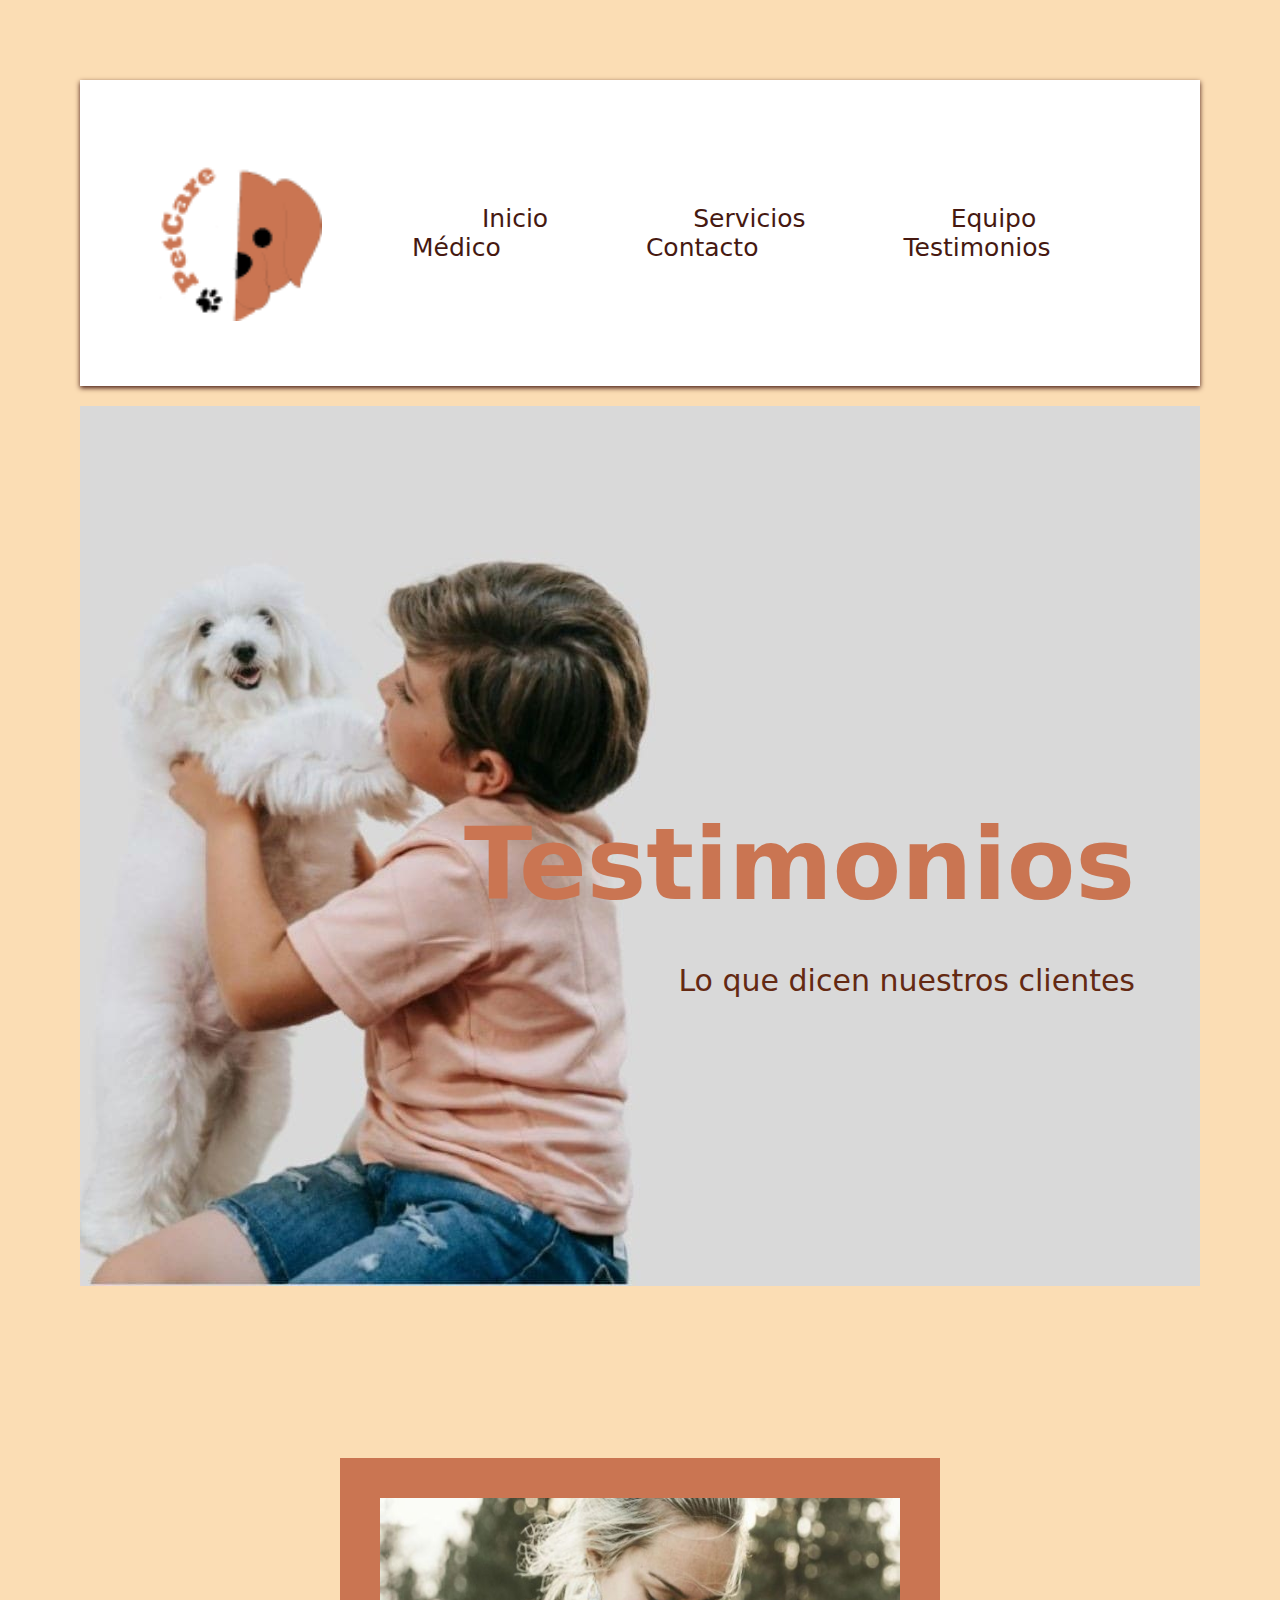
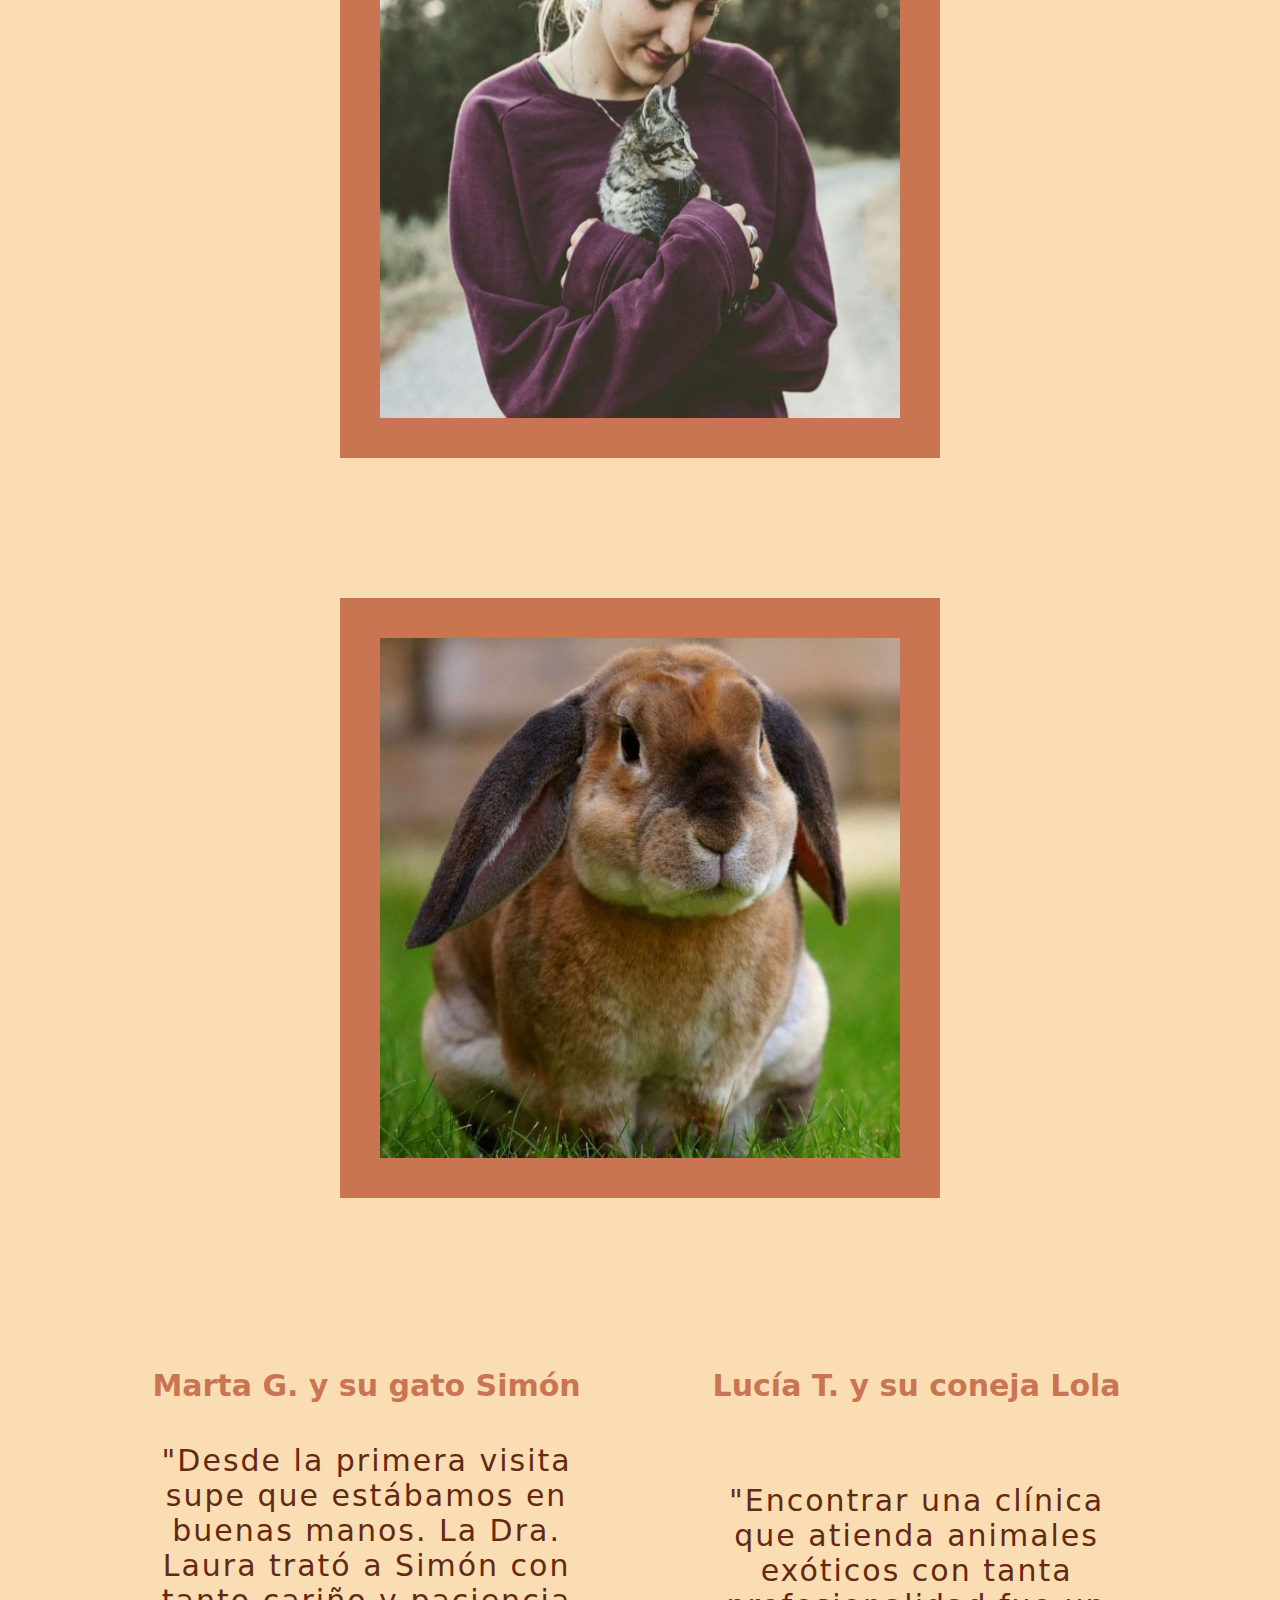
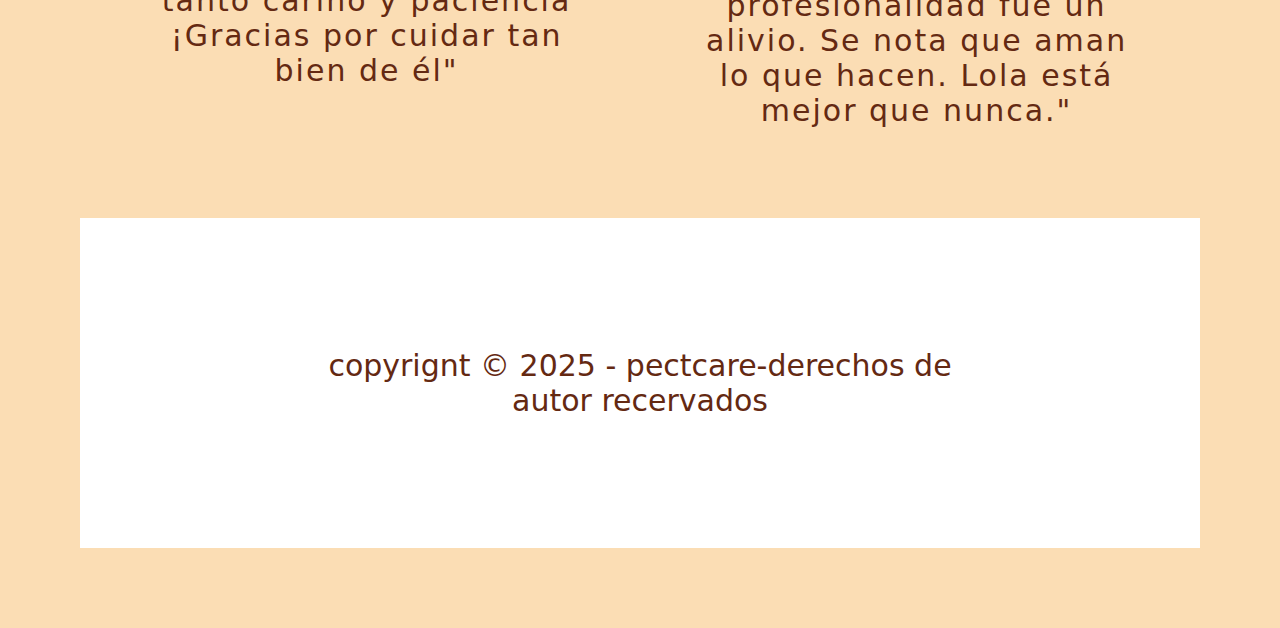
<file: testimonios.html>
<!DOCTYPE html>
<html lang="es">
  <meta charset="utf-8">
  <head>
    <title>Petcare</title>
    <link rel="stylesheet" href="css/testimonios.css">
  </head>
  <style>
  a{text-decoration: none;} </style>

  
    
  <body>
   <header>
    <div> <img src="img/logo programación.png" alt="logo"></div>
    <nav>
      <a href="index.html">Inicio</a>
      <a href="servicios.html">Servicios</a>
      <a href="medicos.html">Equipo Médico</a>
      <a href="contacto.html">Contacto</a>
      <a href="testimonios.html">Testimonios</a>
      </nav>
      </header>
      <section>
        <div>
         <div>

         </div>
          <h1 class="animado"> Testimonios</h1>
          <h2>  Lo que dicen nuestros clientes</h2>
        </div>
        </section >
        
        </div>
        <div class="galeria">
  <img src="img/pexels-japheth-569170.jpg" alt="Imagen 1">
  <img src="img/pexels-mikebirdy-104373.jpg" alt="Imagen 2">
  
</div>
           
        </article>
        <article class="testimonio-1">
            <div class="testimonio">
                <h3> Marta G. y su gato Simón </h3>
                <p>  "Desde la primera visita supe que 
estábamos en buenas manos. La 
Dra. Laura trató a Simón con 
tanto cariño y 
paciencia 
¡Gracias por cuidar tan bien de él"</p>

            </div>

            <div class="testimonio">
                <h3> Lucía T. y su coneja Lola </h3>
<p>                <p>  "Encontrar una clínica que 
atienda animales exóticos con 
tanta profesionalidad fue un 
alivio. Se nota que aman lo que 
hacen. Lola está mejor que 
nunca."</p>

            </div>




             </article>
      <footer class="footer">
        <p>copyrignt &copy; 2025 - pectcare-derechos de autor recervados </p>
       
      

         
           
                 </div>
      
    </footer>
    

    
</body>
</html>
</file>
<file: css/inicio.css>
*{
  margin: 20px;
  padding: 10px;
  box-sizing: border-box;
}
 
body{
  font-family:system-ui, -apple-system, BlinkMacSystemFont, 
  'Segoe UI', Roboto, Oxygen, Ubuntu, Cantarell,
   'Open Sans', 'Helvetica Neue', sans-serif;
  background: #fbddb4;
  color: #333;


}
header{
  display: flex;
  justify-content: space-between;
  align-items: center;
  padding: 1px 2px;
  background-color: #ffffff;
  box-shadow: 0 2px 5px rgb(70, 25, 17);
}



 div img{ 

  width: 200px;
  height: 200px;
}
  
    nav a{
  position:relative ;
  color: rgb(70, 25, 17);
  padding: 10px 50px  ;
  font-size: 25px;
  

  transition: color 0.3s ease;
}
nav a::after {
  content: '';
  position: absolute;
  left: 0;
  bottom: 0;
  height: 5px;
  width: 100%;
  background-color: #f8a95f;
  transform: scaleX(0);
  transform-origin: left;
  transition: transform 0.3s ease;

}
nav :hover{
  color: rgb(243, 153, 18);
}
nav a:hover::after {
  transform: scaleX(1);}
 
  #img{
 width: 1000px;
 height: 1000px;}
 

 





#servicios h2{ color: rgb(243, 153, 18);}
  


section{
  padding: 300px 5px;
 background-color: #d3cdcd;
 background-image: url(../img/inivicio.jpg);
 background-repeat: no-repeat;


}


 h1{text-align:right;
  font-size: 100px;
  color:#ca7552;
  animation: entradaDerecha 1s ease-out forwards;}
  h3{
    text-align:center;
    color:#ca7552;
    font-size: 60px;}

p{text-align:center;
font-size: 30px;
letter-spacing: 2px;
 color: #642912;}
h2{
  text-align:right;
  font-size: 30px;
  color: #642912;
  font-weight: normal;
}
   
  
 
  
  .contenedor {
  display: flex;
  align-items: center;
  width: 900px;
  height: 900px;
  justify-content: center;
}


  span{
    
    background-color: #ca7552;
    color: rgb(223, 225, 226);
    font-size: 35px;
     width: 600px;
  height: 200px;

  display: flex;
  justify-content: center;
  align-items: center;
  font-size: px;
  box-shadow: 0 0 20px rgba(0,0,0,0.5);
  animation: aparecer 1s ease-out;
  transition: transform 0.3s ease, background-color 0.3s ease;
  
}
@keyframes aparecer {
  from {
    opacity: 0;
    transform: scale(0.5);}}
  
  

 @keyframes entradaDerecha {
  0% {
    opacity: 0;
    transform: translateX(100%);
  }
  100% {
    opacity: 1;
    transform: translateX(0);
  }

}

  
  


.gatoo {
  display: block;
  margin-left: auto;
  margin-right: 0;
  width: 800px;
  height: 800px;
  justify-content: flex-end

}
  
  
  
 
  

footer{
  padding: 100px 200px ;
  background-color: #ffffff;
}
</file>
<file: css/contacto.css>
*{
  margin: 20px;
  padding: 10px;
  box-sizing: border-box;
}
 
body{
  font-family:system-ui, -apple-system, BlinkMacSystemFont, 
  'Segoe UI', Roboto, Oxygen, Ubuntu, Cantarell,
   'Open Sans', 'Helvetica Neue', sans-serif;
  background: #fbddb4;
  color: #333;


}
header{
  display: flex;
  justify-content: space-between;
  align-items: center;
  padding: 1px 2px;
  background-color: #ffffff;
  box-shadow: 0 2px 5px rgb(70, 25, 17);
}



 div img{ 

  width: 200px;
  height: 200px;
}
  
    nav a{
  position:relative ;
  color: rgb(70, 25, 17);
  padding: 10px 50px  ;
  font-size: 25px;
  

  transition: color 0.3s ease;
}
nav a::after {
  content: '';
  position: absolute;
  left: 0;
  bottom: 0;
  height: 5px;
  width: 100%;
  background-color: #f8a95f;
  transform: scaleX(0);
  transform-origin: left;
  transition: transform 0.3s ease;

}
nav :hover{
  color: rgb(243, 153, 18);
}
nav a:hover::after {
  transform: scaleX(1);}
 
  img{
 width: 900px;
max-height: 1000px;
  }
  
section{
  padding: 300px 5px;
 
 background-image: url(../img/doctora.jpg);
 background-repeat: no-repeat;}

    h1{text-align:left;
  font-size: 100px;
  color:#ca7552;
  animation: entradaDerecha 1s ease-out forwards;}
  h3{
    text-align:center;
    color:#ca7552;
    font-size: 60px;}

p{text-align:center;
font-size: 30px;
letter-spacing: 2px;
 color: #642912;}
h2{
  text-align:left;
  font-size: 30px;
  color: #642912;
  font-weight: normal;
}
article h1{
  font-size: 50px;
  text-align: center;
}
 @keyframes entradaDerecha {
  0% {
    opacity: 0;
    transform: translateX(100%);
  }
  100% {
    opacity: 1;
    transform: translateX(0);
  }}
  
  table{color:#d3cdcd;
                background-color:#e2865f;
                font-size:20px ;
                background-size: auto;
                width: 90%;
                height: 70%;
                align-content: center;
                margin: 100px 100px;
                 
   
            }
            article h2{
              font-size: 50px;
              text-align: center;
              color: #ca7552;
            }
            
            
            


footer{
  padding: 100px 200px ;
  background-color: #ffffff;}
</file>
<file: css/contactanos.css>
.container-fluid{
  padding: 20px;
  background-color: #cecdcd;
}


.imagenes{
text-align: center;
}


.imagenes img{width: 400px;
  display: inline-block;
  height: 400px;
  padding:20px;
  
  
  
border: 5px solid #fc6d33;
  animation: zoom 3s ease-in-out infinite;
  background-color:#fc6d33;
  gap:200px;
  margin:80px;
}
 @keyframes zoom {
  0%, 100% {
    transform: scale(1);
  }
  50% {
    transform: scale(1.1); 
  }
}
.linea{
  padding: 10px;
  background-color: #fc6d33;
}

h1{ text-align: center;}


   body{
    background-color: #ebe9e8;
   }
 .centro {
  text-align: center;
 }   
 h1{ font-size: 50px;}

.container{
  text-align: center;
  display: flex;
}
    .container img{
    
      width: 400px;
  height: 400px;
  padding:30px;
  text-align: center;
border: 3px solid #fc6d33;
  animation: zoom 3s ease-in-out infinite;
  background-color:#fc6d33;
  gap:20px;
  margin:70px;
}
 @keyframes zoom {
  0%, 100% {
    transform: scale(1);
  }
  50% {
    transform: scale(1.1); 
  }
}

 

  

 

  



.carousel-caption h5 {
    text-shadow: 5px 5px 6px #000;
}
.carousel-indicators li{
    width: 1rem !important;
    height: 1rem !important;
    border-radius: 50%;
}
 

p{font-size: 30px;}

   

footer a{
 font-size: 10px;
 display: block;
 color: #000;
 text-align: right;

}
 p{
  text-align: center;
}
.mapa{
    display: flex;
    justify-content: center
    
}

footer{
  padding: 30px;
  background-color: #000000;
}
.copy{
  padding: 10px 20px;
  background-color: #000;
}
 .copy p{
  font-size: 20px;
 }
</file>
<file: css/galeria.css>
.container-fluid{
  padding: 20px;
  background-color: #cecdcd;
}


.imagenes{
text-align: center;
}


.imagenes img{width: 400px;
  display: inline-block;
  height: 400px;
  padding:20px;
  
  
  
border: 5px solid #fc6d33;
  animation: zoom 3s ease-in-out infinite;
  background-color:#fc6d33;
  gap:200px;
  margin:80px;
}
 @keyframes zoom {
  0%, 100% {
    transform: scale(1);
  }
  50% {
    transform: scale(1.1); 
  }
}
.linea{
  padding: 10px;
  background-color: #fc6d33;
}

h1{ text-align: center;}


   body{
    background-color: #ebe9e8;
   }
 .centro {
  text-align: center;
 }   
 h1{ font-size: 50px;}

.container{
  text-align: center;
  display: flex;
}
    .container img{
    
      width: 400px;
  height: 400px;
  padding:30px;
  text-align: center;
border: 3px solid #fc6d33;
  animation: zoom 3s ease-in-out infinite;
  background-color:#fc6d33;
  gap:20px;
  margin:70px;
}
 @keyframes zoom {
  0%, 100% {
    transform: scale(1);
  }
  50% {
    transform: scale(1.1); 
  }
}

 

  

 

  



.carousel-caption h5 {
    text-shadow: 5px 5px 6px #000;
}
.carousel-indicators li{
    width: 1rem !important;
    height: 1rem !important;
    border-radius: 50%;
}
 

p{font-size: 30px;}

   

footer a{
 font-size: 10px;
 display: block;
 color: #000;
 text-align: right;

}
 p{
    font-size: 30px;
  text-align: center;
}

footer{
  padding: 30px;
  background-color: #000000;
}
.copy{
  padding: 10px 20px;
  background-color: #000;
}
 .copy p{
  font-size: 20px;
 }
</file>
<file: css/Información.css>
.container-fluid{
  padding: 20px;
  background-color: #cecdcd;
}


.imagenes{
text-align: center;
}


.imagenes img{width: 400px;
  display: inline-block;
  height: 400px;
  padding:20px;
  
  
  
border: 5px solid #fc6d33;
  animation: zoom 3s ease-in-out infinite;
  background-color:#fc6d33;
  gap:200px;
  margin:80px;
}
 @keyframes zoom {
  0%, 100% {
    transform: scale(1);
  }
  50% {
    transform: scale(1.1); 
  }
}
.linea{
  padding: 10px;
  background-color: #fc6d33;
}

h1{ text-align: center;}


   body{
    background-color: #ebe9e8;
   }
 .centro {
  text-align: center;
 }   
 h1{ font-size: 50px;
}

.container{
  text-align: center;
  display: flex;
}
    .container img{
    
      width: 400px;
  height: 400px;
  padding:30px;
  text-align:center;
border: 3px solid #fc6d33;
  animation: zoom 3s ease-in-out infinite;
  background-color:#fc6d33;
  gap:20px;
  margin:70px;
}
 @keyframes zoom {
  0%, 100% {
    transform: scale(1);
  }
  50% {
    transform: scale(1.1); 
  }
}

 

  
form {
  max-width: 900px;
  margin: 10px auto;
  padding: 20px;
  background: #f89d79;
  box-shadow: 1 6px 18px rgba(12, 12, 12, 0.08);
  display: flex;
  flex-direction: column;
  gap: 15px;
  font-size: 25px;
  
}




 

  



.carousel-caption h5 {
    text-shadow: 5px 5px 6px #000;
}
.carousel-indicators li{
    width: 1rem !important;
    height: 1rem !important;
    border-radius: 50%;
}
 

p{font-size: 30px;}

   

footer a{
 font-size: 10px;
 display: block;
 color: #000;
 text-align: right;

}
 p{
  text-align: center;
}

footer{
  padding: 30px;
  background-color: #000000;
}
.copy{
  padding: 10px 20px;
  background-color: #000;
}
 .copy p{
  font-size: 20px;
 }
</file>
<file: css/estilos.css>
.container-fluid{
  padding: 20px;
  background-color: #cecdcd;
}


.imagenes{
text-align: center;
}


.imagenes img{width: 400px;
  display: inline-block;
  height: 400px;
  padding:20px;
  
  
  
border: 5px solid #fc6d33;
  animation: zoom 3s ease-in-out infinite;
  background-color:#fc6d33;
  gap:200px;
  margin:80px;
}
 @keyframes zoom {
  0%, 100% {
    transform: scale(1);
  }
  50% {
    transform: scale(1.1); 
  }
}
.linea{
  padding: 10px;
  background-color: #fc6d33;
}

h1{ text-align: center;}


   body{
    background-color: #ebe9e8;
   }
 .centro {
  text-align: center;
 }   
 h1{ font-size: 50px;}

.container{
  text-align: center;
  display: flex;
}
    .container img{
    
      width: 400px;
  height: 400px;
  padding:30px;
  text-align: center;
border: 3px solid #fc6d33;
  animation: zoom 3s ease-in-out infinite;
  background-color:#fc6d33;
  gap:20px;
  margin:70px;
}
 @keyframes zoom {
  0%, 100% {
    transform: scale(1);
  }
  50% {
    transform: scale(1.1); 
  }
}

 

  

 

  



.carousel-caption h5 {
    text-shadow: 5px 5px 6px #000;
}
.carousel-indicators li{
    width: 1rem !important;
    height: 1rem !important;
    border-radius: 50%;
}
 

p{font-size: 30px;}

   

footer a{
 font-size: 10px;
 display: block;
 color: #000;
 text-align: right;

}
 p{
  text-align: center;
}

footer{
  padding: 30px;
  background-color: #000000;
}
.copy{
  padding: 10px 20px;
  background-color: #000;
}
 .copy p{
  font-size: 20px;
 }
</file>
<file: css/equipo medico.css>
*{
  margin: 20px;
  padding: 10px;
  box-sizing: border-box;
}
 
body{
  font-family:system-ui, -apple-system, BlinkMacSystemFont, 
  'Segoe UI', Roboto, Oxygen, Ubuntu, Cantarell,
   'Open Sans', 'Helvetica Neue', sans-serif;
  background: #fbddb4;
  color: #333;


}
header{
  display: flex;
  justify-content: space-between;
  align-items: center;
  padding: 1px 2px;
  background-color: #ffffff;
  box-shadow: 0 2px 5px rgb(70, 25, 17);
}



 div img{ 

  width: 200px;
  height: 200px;
}
  
    nav a{
  position:relative ;
  color: rgb(70, 25, 17);
  padding: 10px 50px  ;
  font-size: 25px;
  

  transition: color 0.3s ease;
}
nav a::after {
  content: '';
  position: absolute;
  left: 0;
  bottom: 0;
  height: 5px;
  width: 100%;
  background-color: #f8a95f;
  transform: scaleX(0);
  transform-origin: left;
  transition: transform 0.3s ease;

}
nav :hover{
  color: rgb(243, 153, 18);
}
nav a:hover::after {
  transform: scaleX(1);}
 
  img{
 width: 900px;
max-height: 1000px;}

 section{
  
 padding: 300px 5px;
 
 background-image: url(../img/medicos.jpg);
 background-repeat: no-repeat;}




   h2{
  text-align:right;
  font-size: 25px;
  color: #642912;
  font-weight: normal;
}
    h1{text-align:right;
  font-size:100px;
  color:#ca7552;
  animation: entradaDerecha 1s ease-out forwards;}
 
 
     
  p{
    font-size: 30px;
    text-align: center;
    color:#642912;
     font-weight: normal;
}
  
    

  
  
 .galeria {
  display: flex;
  justify-content: center;  
  flex-wrap: wrap;          
  padding: 60px;
  gap: 20px;
  
  
}

.galeria img {
  width: 450px;
  height: 450px;
  padding: 2px;
border: 20px solid #ca7552;
  animation: zoom 3s ease-in-out infinite;
}
 @keyframes zoom {
  0%, 100% {
    transform: scale(1);
  }
  50% {
    transform: scale(1.1);
  }
}

 
  
 article{
  display: flex;
  justify-content:right; 
   color: #642912;
  gap:2px;
  font-size: 20px;
 
 }
 article h3{
  text-align: center;
  display: inline-flexbox;
 }
 article p {
  text-align: center
  

 }

 
  

 @keyframes entradaDerecha {
  0% {
    opacity: 0;
    transform: translateX(100%);
  }
  100% {
    opacity: 1;
    transform: translateX(0);
  }}
  footer{
  padding: 100px 200px ;
  background-color: #ffffff;}
</file>
<file: css/programacion.css>
.row > div{  padding: 25px 0; text-align: center;}
       .naranja{ background: #f1c87a;}
       .piel{ background: #f8e5c3;}
          .amarillo{ background: #f5ec9e;}
          .claro{ background: #fff8bc;}
          
 body{
  
    background-color: #ebe9e8;
 }
.container-fluid{
  padding: 20px;
  background-color: #cecdcd;
}


  h1{text-align: center;}


.carousel-caption h5 {
    text-shadow: 5px 5px 6px #000;
}
.carousel-indicators li{
    width: 1rem !important;
    height: 1rem !important;
    border-radius: 50%;
}
 

p{font-size: 30px;
text-align: center;}

   

footer a{
 font-size: 10px;
 display: block;
 color: #000;
 text-align: right;

}
 


footer{
  padding: 30px;
  background-color: #000000;
}
.copy{
  padding: 10px 20px;
  background-color: #000;
}
 .copy p{
  font-size: 20px;
 }
</file>
<file: css/servicios.css>
*{
  margin: 20px;
  padding: 10px;
  box-sizing: border-box;
}
 
body{
 font-family:system-ui, -apple-system, BlinkMacSystemFont, 
  'Segoe UI', Roboto, Oxygen, Ubuntu, Cantarell,
   'Open Sans', 'Helvetica Neue', sans-serif;
  background: #fbddb4;
  color: #333;


}
header{
  display: flex;
  justify-content: space-between;
  align-items: center;
  padding: 1px 2px;
  background-color: #ffffff;
  box-shadow: 0 2px 5px rgb(70, 25, 17);
}



 div img{ 

  width: 200px;
  height: 200px;
}
  
    nav a{
  position:relative ;
  color: rgb(70, 25, 17);
  padding: 10px 50px  ;
  font-size: 25px;
  

  transition: color 0.3s ease;
}
nav a::after {
  content: '';
  position: absolute;
  left: 0;
  bottom: 0;
  height: 5px;
  width: 100%;
  background-color: #f8a95f;
  transform: scaleX(0);
  transform-origin: left;
  transition: transform 0.3s ease;

}
nav :hover{
  color: rgb(243, 153, 18);
}
nav a:hover::after {
  transform: scaleX(1);}
 
  img{
 width: 900px;
max-height: 1000px;}



section{
  padding: 300px 5px;
 
 background-image: url(../img/gatogris.jpg);
 background-repeat: no-repeat;}

    h2{
  text-align:left;
  font-size: 30px;
  color: #642912;
  font-weight: normal;
}
    h1{text-align:left;
  font-size: 100px;
  color:#ca7552;
  animation: entradaDerecha 1s ease-out forwards;}
  p{
    font-size: 30px;
    text-align: center;
    color: #642912;
  }
   
 #contenido img{
  display: block;
  margin-left: auto;
  margin-right: 0;
  width: 800px;
  height: 800px;
  justify-content: flex-end
 }
 .galeria {
  display: flex;
  justify-content: center;  
  flex-wrap: wrap;          
  padding: 60px;
  gap: 20px;
  
  
}

.galeria img {
  width: 450px;
  height: 450px;
  padding: 2px;
border: 20px solid #ca7552;
  animation: zoom 3s ease-in-out infinite;
}
 @keyframes zoom {
  0%, 100% {
    transform: scale(1);
  }
  50% {
    transform: scale(1.1); 
  }
}

 
  
 

  

 @keyframes entradaDerecha {
  0% {
    opacity: 0;
    transform: translateX(100%);
  }
  100% {
    opacity: 1;
    transform: translateX(0);
  }}
  

  article{
      display: flex;
  justify-content:center; 
  color:#642912; 
  
  gap:10px;
  font-size: px;

  }
  

footer{
  padding: 100px 200px ;
  background-color: #ffffff;
}
</file>
<file: css/testimonios.css>
*{
  margin: 20px;
  padding: 10px;
  box-sizing: border-box;
}
 
body{
  font-family:system-ui, -apple-system, BlinkMacSystemFont, 
  'Segoe UI', Roboto, Oxygen, Ubuntu, Cantarell,
   'Open Sans', 'Helvetica Neue', sans-serif;
  background: #fbddb4;
  color: #333;


}
header{
  display: flex;
  justify-content: space-between;
  align-items: center;
  padding: 1px 2px;
  background-color: #ffffff;
  box-shadow: 0 2px 5px rgb(70, 25, 17);
}



 div img{ 

  width: 200px;
  height: 200px;
}
  
    nav a{
  position:relative ;
  color: rgb(70, 25, 17);
  padding: 10px 50px  ;
  font-size: 25px;
  

  transition: color 0.3s ease;
}
nav a::after {
  content: '';
  position: absolute;
  left: 0;
  bottom: 0;
  height: 5px;
  width: 100%;
  background-color: #f8a95f;
  transform: scaleX(0);
  transform-origin: left;
  transition: transform 0.3s ease;

}
nav :hover{
  color: rgb(243, 153, 18);
}
nav a:hover::after {
  transform: scaleX(1);}
 
  img{
 width: 900px;
max-height: 1000px;
  }
  
section{
  padding: 300px 5px;
 
 background-image: url(../img/niñoperro.jpg);
 background-repeat: no-repeat;}

h1{text-align:right;
  font-size: 100px;
  color:#ca7552;
  animation: entradaDerecha 1s ease-out forwards;}
  h3{
    text-align:center;
    color:#ca7552;
    font-size: 30px;}
    h2{
  text-align:right;
  font-size: 30px;
  color: #642912;
  font-weight: normal;}

article p {text-align:center;
font-size: 30px;
letter-spacing: 2px;
 color: #642912;
 font-weight: normal;}
  
 p{
  text-align: center;
  font-size: 30px;
  color: #642912;
 }
  
 .galeria {
  display: flex;
  justify-content: center;  
  flex-wrap: wrap;          
  padding: 60px;
  gap: 100px;
  
  
}


.galeria img {
  width: 600px;
  height: 600px;
  padding:20px;
border: 20px solid #ca7552;
  animation: zoom 3s ease-in-out infinite;
  background-color: #ca7552;
  gap: 100px;.
}
 @keyframes zoom {
  0%, 100% {
    transform: scale(1);
  }
  50% {
    transform: scale(1.1); 
  }
}
article{
   display: flex;
  justify-content:center;  
  font-size: 27px;
}
article h3{
  text-align: center;
  
}
article p{
  text-align: center;
}
 
  
 

  

 @keyframes entradaDerecha {
  0% {
    opacity: 0;
    transform: translateX(100%);
  }
  100% {
    opacity: 1;
    transform: translateX(0);
  }

}
footer{
  padding: 100px 200px ;
  background-color: #ffffff;}
</file>
